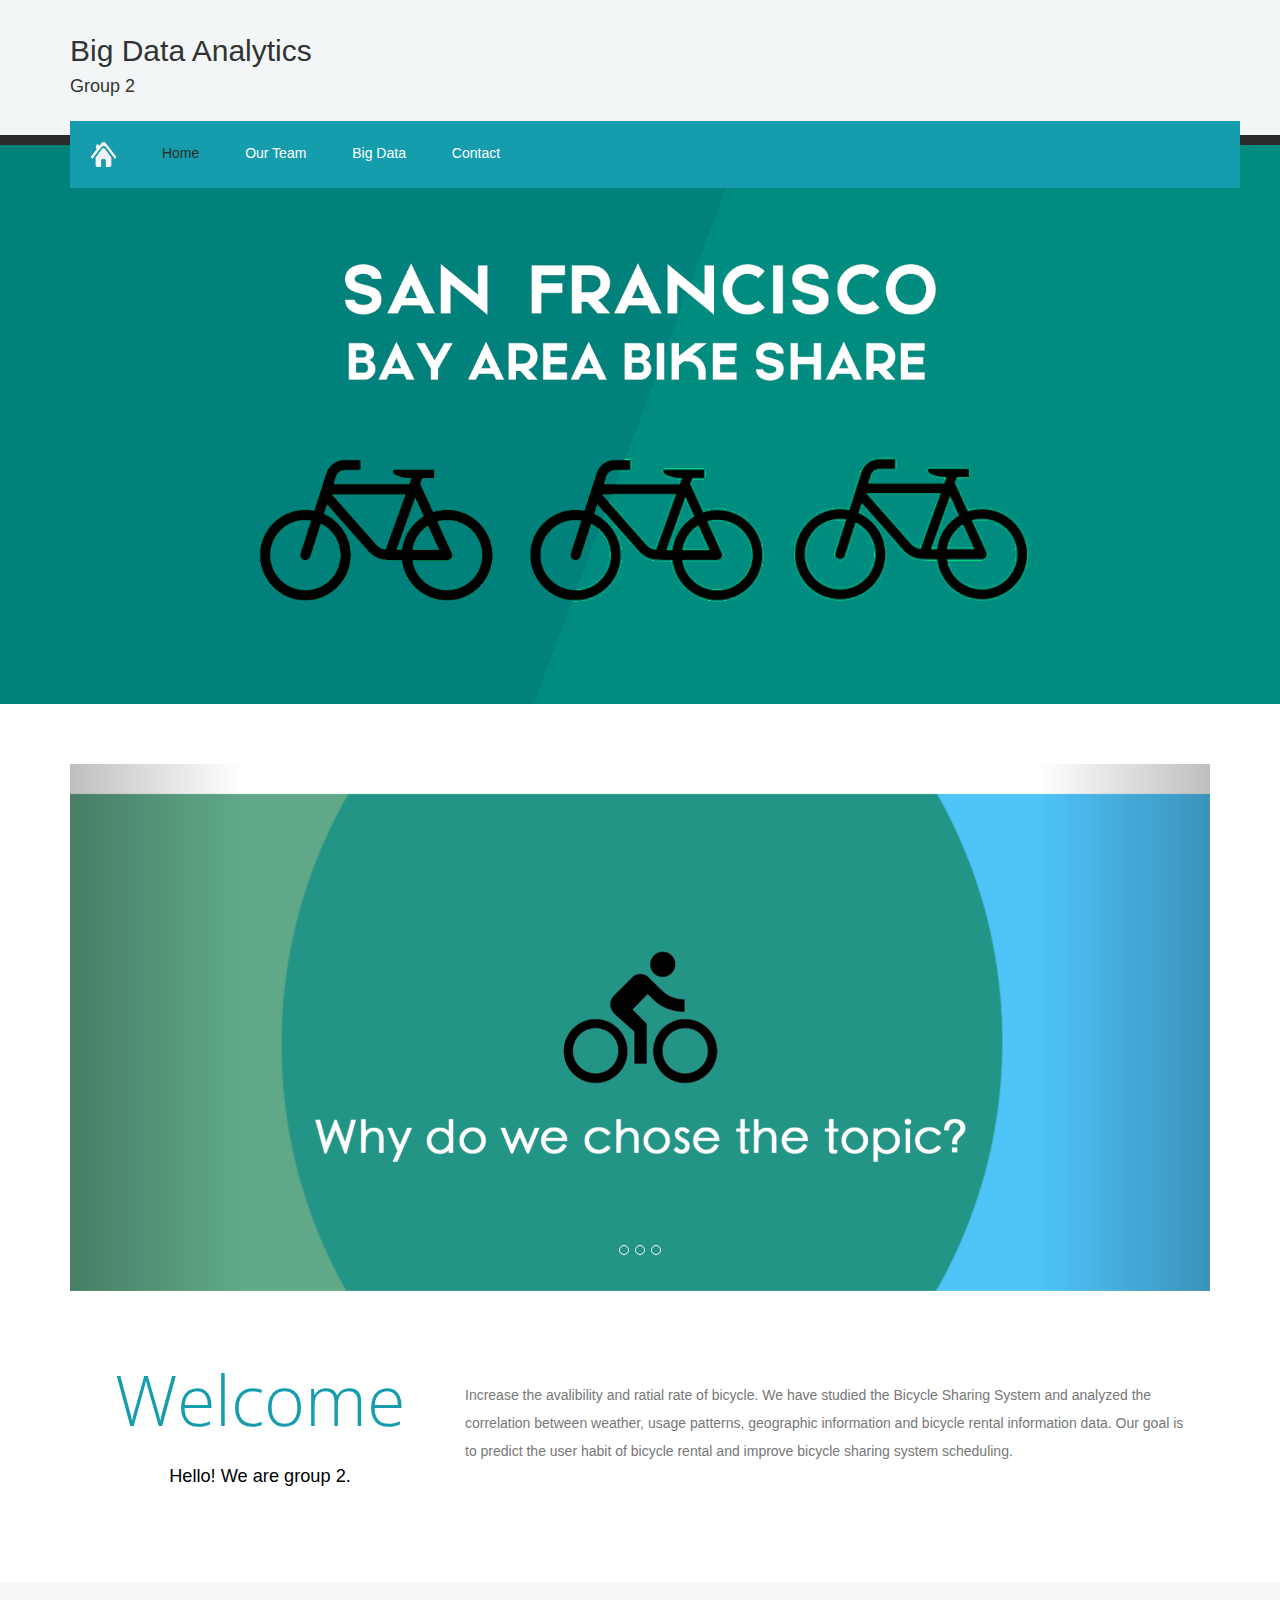
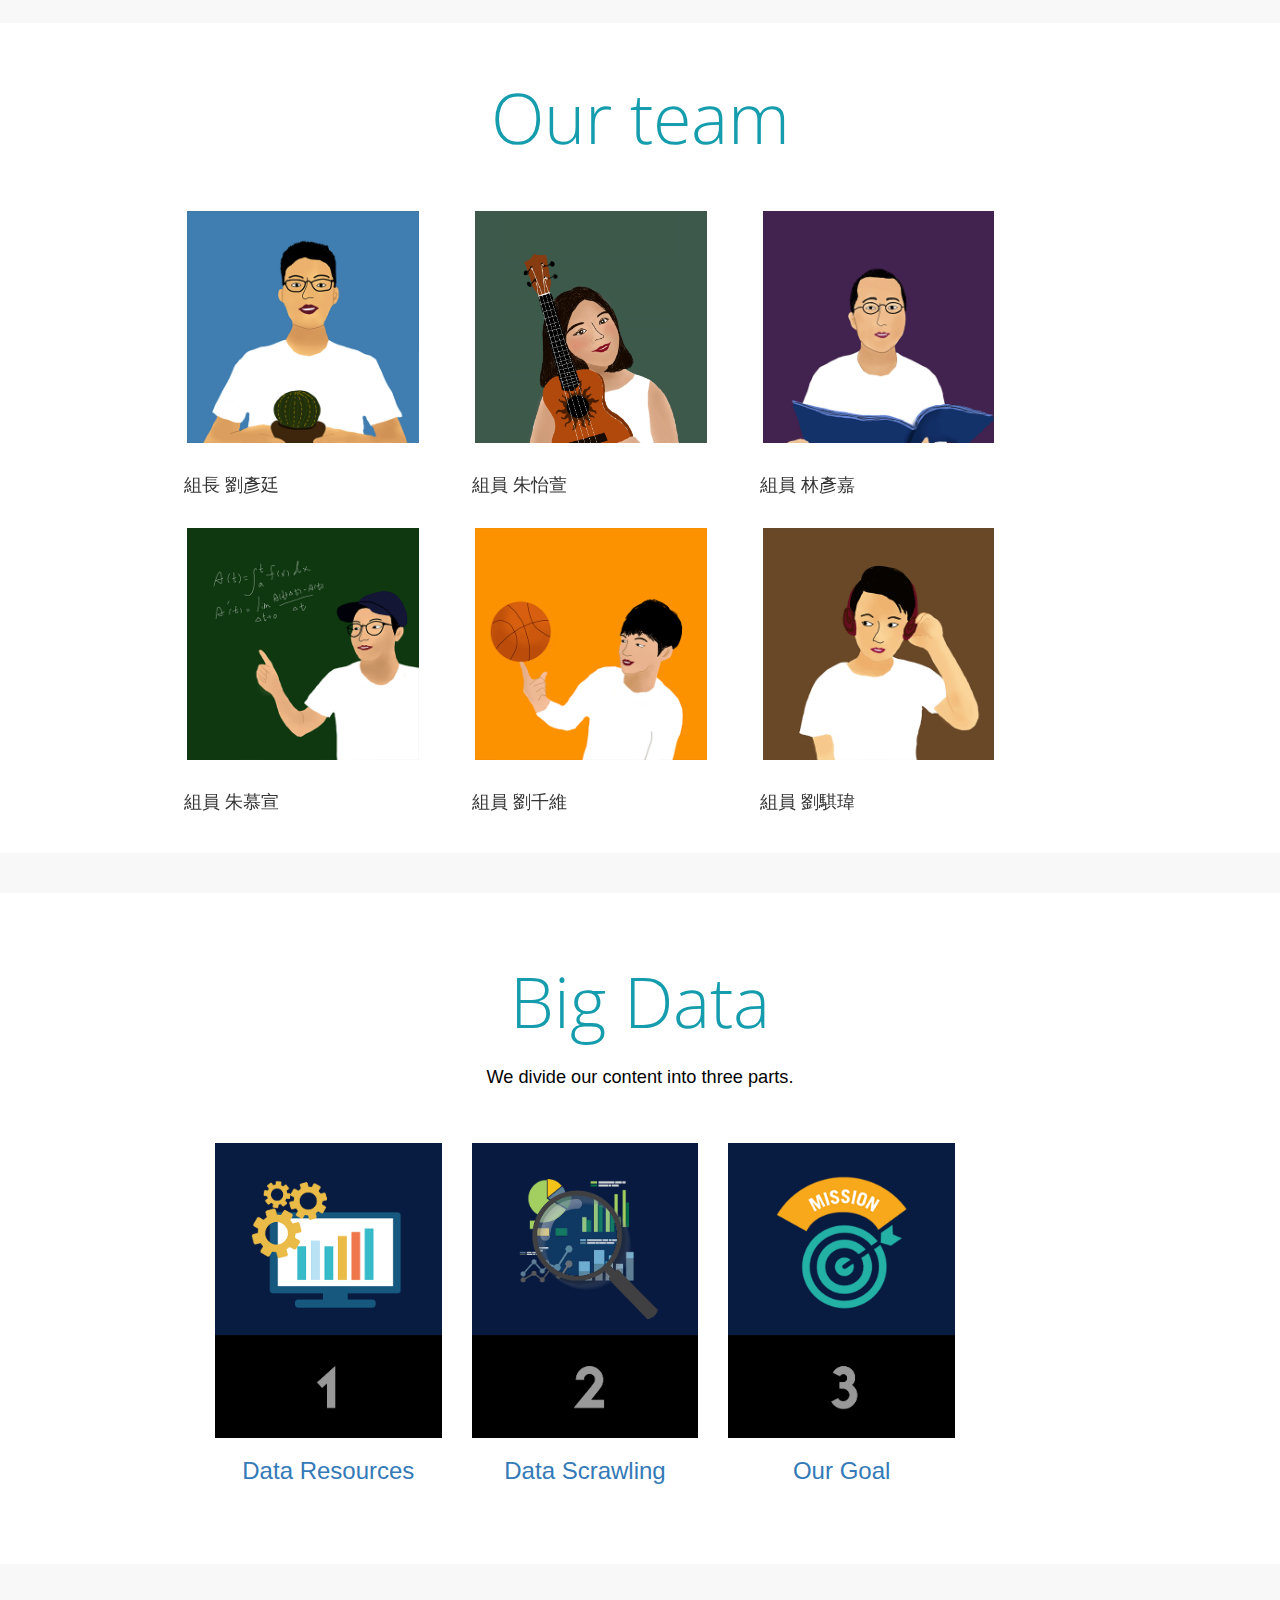
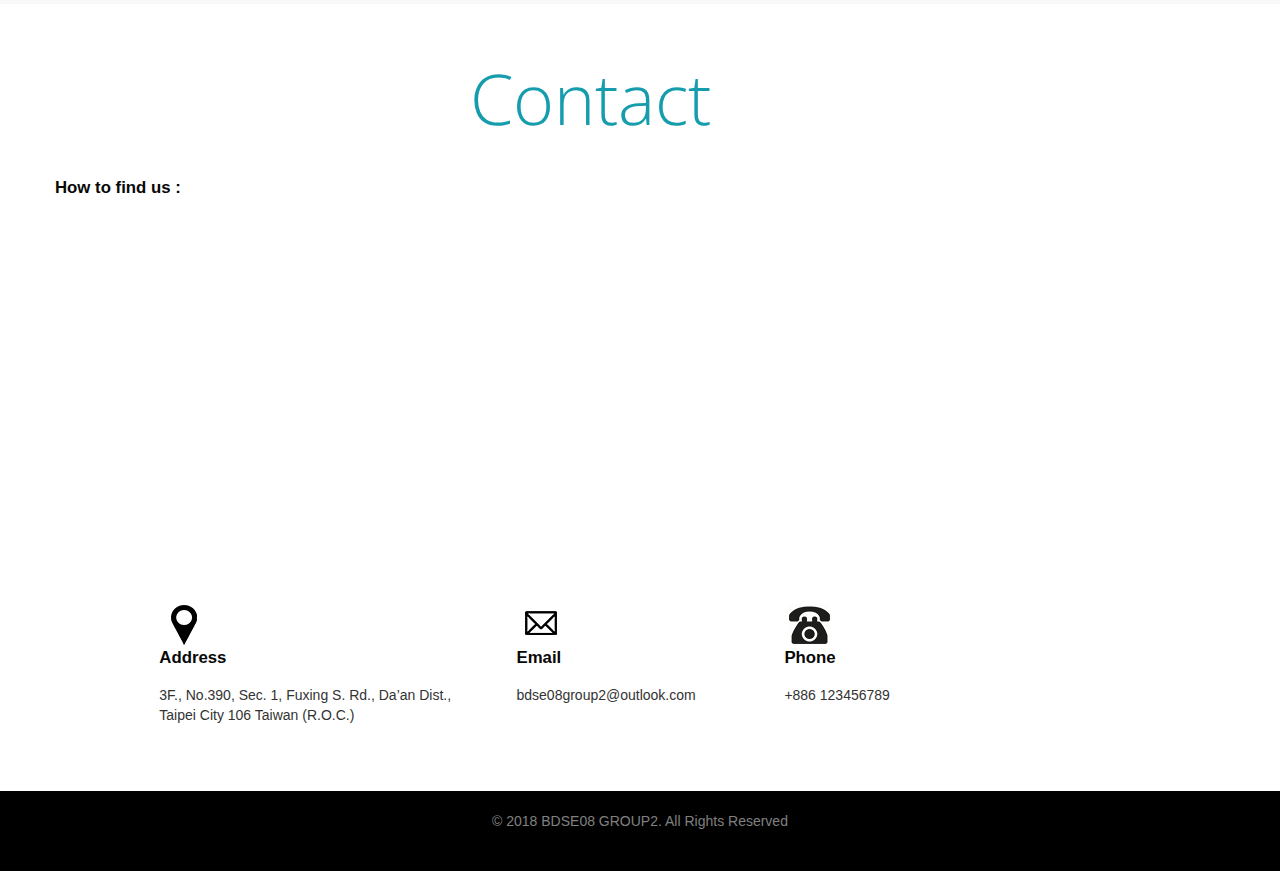
<file: index.html>
<!DOCTYPE html>
<html lang="en">
<head>
	<meta charset="UTF-8">
	<title>SF bike share</title>
	<meta name="viewport" content="width=device-width, initial-scale=1">
	<meta http-equiv="Content-Type" content="text/html; charset=utf-8" />
	<meta name="keywords" content="Biking Responsive web template, Bootstrap Web Templates, Flat Web Templates, Android Compatible web template, 
	Smartphone Compatible web template, free webdesigns for Nokia, Samsung, LG, SonyErricsson, Motorola web design" />
	<script type="application/x-javascript"> addEventListener("load", function() { setTimeout(hideURLbar, 0); }, false); function hideURLbar(){ window.scrollTo(0,1); } </script>
		<!-- bootstrap-css -->
	<link href="css/bootstrap.css" rel='stylesheet' type='text/css' />
	<!-- //bootstrap-css -->
	<!-- css -->
	<link href="css/style.css" rel='stylesheet' type='text/css' />
	<!-- //css -->
	<!-- fonts -->
	<link href='http://fonts.useso.com/css?family=Open+Sans:400,300,300italic,400italic,600,600italic,700,700italic,800,800italic' rel='stylesheet' type='text/css'>
	<link href='http://fonts.useso.com/css?family=Open+Sans+Condensed:300,300italic,700' rel='stylesheet' type='text/css'>
	<!-- //fonts -->
	<script src="js/jquery-1.11.1.min.js"> </script>	
	<script src="js/bootstrap.js"></script>
	<script type="text/javascript">
		jQuery(document).ready(function($) {
			$(".scroll").click(function(event){		
				event.preventDefault();
				$('html,body').animate({scrollTop:$(this.hash).offset().top},1000);
			});
		});
	</script>

	<!--flip card-->
	<link href="//netdna.bootstrapcdn.com/bootstrap/3.2.0/css/bootstrap.min.css" rel="stylesheet" id="bootstrap-css">
	<script src="//netdna.bootstrapcdn.com/bootstrap/3.2.0/js/bootstrap.min.js"></script>
	<script src="//code.jquery.com/jquery-1.11.1.min.js"></script>

	<!--smooth scroll-->
	<script>

	$(document).ready(function(){
	  // Add smooth scrolling to all links
	  $('a[href*="#"]').on('click', function(event) {

	    // Make sure this.hash has a value before overriding default behavior
	    if (this.hash !== "") {
	      // Prevent default anchor click behavior
	      event.preventDefault();

	      // Store hash
	      var hash = this.hash;

	      // Using jQuery's animate() method to add smooth page scroll
	      // The optional number (800) specifies the number of milliseconds it takes to scroll to the specified area
	      $('html, body').animate({
	        scrollTop: $(hash).offset().top
	      }, 800, function(){
	   
	        // Add hash (#) to URL when done scrolling (default click behavior)
	        window.location.hash = hash;
	      });
	    } // End if
	  });
	});
	</script>

	<!--top-->
	<script>
	// When the user scrolls down 20px from the top of the document, show the button
	window.onscroll = function() {scrollFunction()};

	function scrollFunction() {
	    if (document.body.scrollTop > 1500 || document.documentElement.scrollTop > 1500) {
	        document.getElementById("myBtn").style.display = "block";
	    } else {
	        document.getElementById("myBtn").style.display = "none";
	    }
	}

	// When the user clicks on the button, scroll to the top of the document
	function topFunction() {
	    document.body.scrollTop = 0;
	    document.documentElement.scrollTop = 0;
	}
	</script>

	<!--flip
	================================================== -->
	<script>
	$('.flip').click(function(){
    	$(this).find('.card').toggleClass('flipped');

    });
    </script>


    <!-- bikeicons
    ================================================== -->
    <link rel="shortcut icon" href="bike.ico" type="image/x-icon">
    <link rel="icon" href="bike.ico" type="image/x-icon">



</head>
<body>
	<button onclick="topFunction()" id="myBtn" title="Go to top">Top</button>

		<!-- header -->
	<div class="header">
		<!-- container -->
		<div class="container">
			<div class="header-bottom">
				<div class="logo">
					<h2>Big Data Analytics</h2>
					<h4 style="text-align: left"> Group 2 </h4>
				</div>
				<div class="clearfix"> </div>
			</div>
			<div class="top-nav">
				<nav class="navbar navbar-default">
					<div class="container">
						<button type="button" class="navbar-toggle collapsed" data-toggle="collapse" data-target="#bs-example-navbar-collapse-1">Menu						
						</button>
					</div>
					<!-- Collect the nav links, forms, and other content for toggling -->
					<div class="collapse navbar-collapse" id="bs-example-navbar-collapse-1">
						<ul class="nav navbar-nav">
							<li><a href="index.html"><img src="images/homeicon.png"></a></li>
							<li><a href="index.html" class="active">Home</a></li>
							<li><a href="#team">Our Team</a></li>
							<li><a href="#data">Big Data</a></li>
							<li><a href="#contact">Contact</a></li>
						</ul>	
						<div class="clearfix"> </div>
					</div>	
				</nav>	
			</div>
		</div>
		<!-- //container -->
	</div>
	<!-- //header -->
	<!-- Banner -->
	<section>
		<img class="bgimg" src="images/bgbanner.png">
	</section>

	<div class="bg-white">
	<br><br><br>
	</div>

	<div class="container"> 
	  <div id="myCarousel" data-interval=false class="carousel slide" data-ride="carousel">
	    <!-- Indicators -->
	    <ol class="carousel-indicators">
	      <li data-target="#myCarousel" data-slide-to="0"></li>
	      <li data-target="#myCarousel" data-slide-to="1"></li>
	      <li data-target="#myCarousel" data-slide-to="2"></li>
	    </ol>

	    <!-- Wrapper for slides -->

	    <div class="carousel-inner">
	      <div class="item active">
	        <img src="images/wbanner.png" style="width:100%;">
	      </div>

	      <div class="item">
	        <img src="images/odbanner.png" style="width:100%;">
	      </div>
	    
	      <div class="item">
	        <img src="images/nbanner.png" style="width:100%;">
	      </div>
	    </div>

	    <!-- Left and right controls -->
	    <a class="left carousel-control" href="#myCarousel" data-slide="prev">
	      <span class="sr-only">Previous</span>
	    </a>
	    <a class="right carousel-control" href="#myCarousel" data-slide="next">
	      <span class="sr-only">Next</span>
	    </a>
	  </div>
	</div>



	<!-- /Banner -->

	<!-- welcome -->
	<div class="welcome">
		<!-- container -->
		<div class="container">
			<div class="welcome-info">
				<div class="col-sm-4">
				<h2>Welcome</h2>
				<h5>Hello! We are group 2.</h5>
				</div>
				<div class="col-sm-8">
				<br>
				<h4>Increase the avalibility and ratial rate of bicycle. We have studied the Bicycle Sharing System and analyzed the correlation between weather, usage patterns, geographic information and bicycle rental information data. Our goal is to predict the user habit of bicycle rental and improve bicycle sharing system scheduling.</h4>
				</div>
			</div>
		</div>
		<!-- //container -->
	</div>
	<!-- //welcome -->

	<div class="bg-gray">
	<br><br>
	</div>

		<!-- about-team -->
	<div id="team" class="about-team">
		<!-- container-wrap -->
		<div class="container">
			<div class="contact-info">
				<h2>Our team</h2>
			</div>
			<div class="team-grids">
			<div class="row">
			<div class="container col-md-10 col-md-offset-1">

			<div class="col-md-4 team-grid">
			<div class="info-card">
				<div class="front">
					<img class="card-image" src="images/m1.png" alt="">
				</div>

				<div class="back">
					<img class="card-image" src="images/user.png" alt="">
				</div>
				<br>
					<h4>組長 劉彥廷</h4>
					<!--<p> Setting up the website.</p>-->
			</div>
			</div>

			<div class="col-md-4 team-grid">
			<div class="info-card">
				<div class="front">
					<img class="card-image" src="images/m2.png" alt="">
				</div>

				<div class="back">
					<img class="card-image" src="images/user.png" alt="">
				</div>
				<br>
					<h4>組員 朱怡萱</h4>
					<!--<p> Setting up the website.</p>-->
			</div>
			</div>

			<div class="col-md-4 team-grid">
			<div class="info-card">
				<div class="front">
					<img class="card-image" src="images/m3.png" alt="">
				</div>

				<div class="back">
					<img class="card-image" src="images/user.png" alt="">
				</div>
				<br>
					<h4>組員 林彥嘉</h4>
					<!--<p> Setting up the website.</p>-->
			</div>
			</div>

			<div class="col-md-4 team-grid">
			<div class="info-card">
				<div class="front">
					<img class="card-image" src="images/m4.png" alt="">
				</div>

				<div class="back">
					<img class="card-image" src="images/user.png" alt="">
				</div>
				<br>
					<h4>組員 朱慕宣</h4>
					<!--<p> Setting up the website.</p>-->
			</div>
			</div>

			<div class="col-md-4 team-grid">
			<div class="info-card">
				<div class="front">
					<img class="card-image" src="images/m5.png" alt="">
				</div>

				<div class="back">
					<img class="card-image" src="images/user.png" alt="">
				</div>
				<br>
					<h4>組員 劉千維</h4>
					<!--<p> Setting up the website.</p>-->
			</div>
			</div>

			<div class="col-md-4 team-grid">
			<div class="info-card">
				<div class="front">
					<img class="card-image" src="images/m6.png" alt="">
				</div>

				<div class="back">
					<img class="card-image" src="images/user.png" alt="">
				</div>
				<br>
					<h4>組員 劉騏瑋</h4>
					<!--<p> Setting up the website.</p>-->
			</div>
			</div>
				<div class="clearfix"> </div>
				<br>
			</div>
			</div>
			</div>
		</div>
		<!-- //container -->
	</div>
	<!-- //about-team -->


	<div class="bg-gray">
	<br><br>
	</div>

	<!-- gallery -->
	<div id="data" class="gallery-info">
		<div class="gallery-top">
			<!-- container -->
			<div class="container">
					<h2>Big Data</h2>
				</div>
				<div class="welcome-info" style="text-align: center;">
				<h5>We divide our content into three parts.</h5>
				</div>
				<div class="gallery-grids-top">
					<div class="gallery-grids">
						<div class="row">
						<div class="container col-md-8 col-md-offset-2">
						<div class="col-xs-4 gallery-grid">
							<a href="data1.html"><img class="example-image" src="images/d1.png" alt=""/>
							<h3 style="text-align: center;"><a href="data1.html">Data Resources</a></h3>
							</a>
						</div>
						<div class="col-xs-4 gallery-grid">
							<a href="data2.html"><img class="example-image" src="images/d2.png" alt=""/>
							<h3 style="text-align: center;"><a href="data2.html">Data Scrawling</a></h3>
							</a>
						</div>
						<div class="col-xs-4 gallery-grid">
							<a href="goal.html"><img class="example-image" src="images/d3.png" alt=""/>
							<h3 style="text-align: center;"><a href="goal.html">Our Goal</a></h3>
							</a>
						</div>
						<div class="clearfix"> </div>
						</div>
						</div>
					</div>
					<script src="js/lightbox-plus-jquery.min.js"></script>
				</div>
			</div>
			<!-- //container -->
	</div>
	<!-- //gallery -->

	<div class="bg-gray">
	<br><br>
	</div>


	<!-- contact -->
	<div id="contact" class="contact">
		<div class="container">
			<div class="row">
			<div class="contact-info">
				<div class="col-12">
				<h2>Contact</h2>
				</div>
			</div>
			<div class="contact-map">
				<h4>How to find us :</h4>
				<iframe src="https://www.google.com/maps/embed?pb=!1m18!1m12!1m3!1d57866.200275798314!2d121.53917018448453!3d24.978444533384394!2m3!1f0!2f0!3f0!3m2!1i1024!2i768!4f13.1!3m3!1m2!1s0x3442abd379a5ec97%3A0xedc006d25a9e35df!2z6LOH562W5pyDIOaVuOS9jeaVmeiCsueglOeptuaJgCDmlbjkvY3kurrmiY3ln7nogrLkuK3lv4M!5e0!3m2!1szh-TW!2stw!4v1537292088878" width="600" height="450" frameborder="0" style="border:0" allowfullscreen></iframe>
			</div>

				<br><br>

				<div class="col-md-1"></div>
				<div class="col-md-4">				
				<img src="images/mapicon.png"><h4>Address</h4>
					<p>3F., No.390, Sec. 1, Fuxing S. Rd., Da’an Dist.,<br>
						Taipei City 106 Taiwan (R.O.C.)<br></p>
				</div>
				<div class="col-md-3">
				<div><img src="images/mailicon.png"><h4>Email</h4></div>
					<p>bdse08group2@outlook.com</a></p>
				</div>
				<div class="col-md-2">
				<div><img src="images/phoneicon.png"><h4>Phone</h4></div>
					<p>+886 123456789</p>
				</div>
				<div class="col-md-2"></div>
				<div class="clearfix"> </div>
			</div>
		</div>
	</div>
	<!-- //contact -->


	<div class="footer">
	<p class="footer">© 2018 BDSE08 GROUP2. All Rights Reserved</p>
	</div>


	
</body>
</html>
</file>
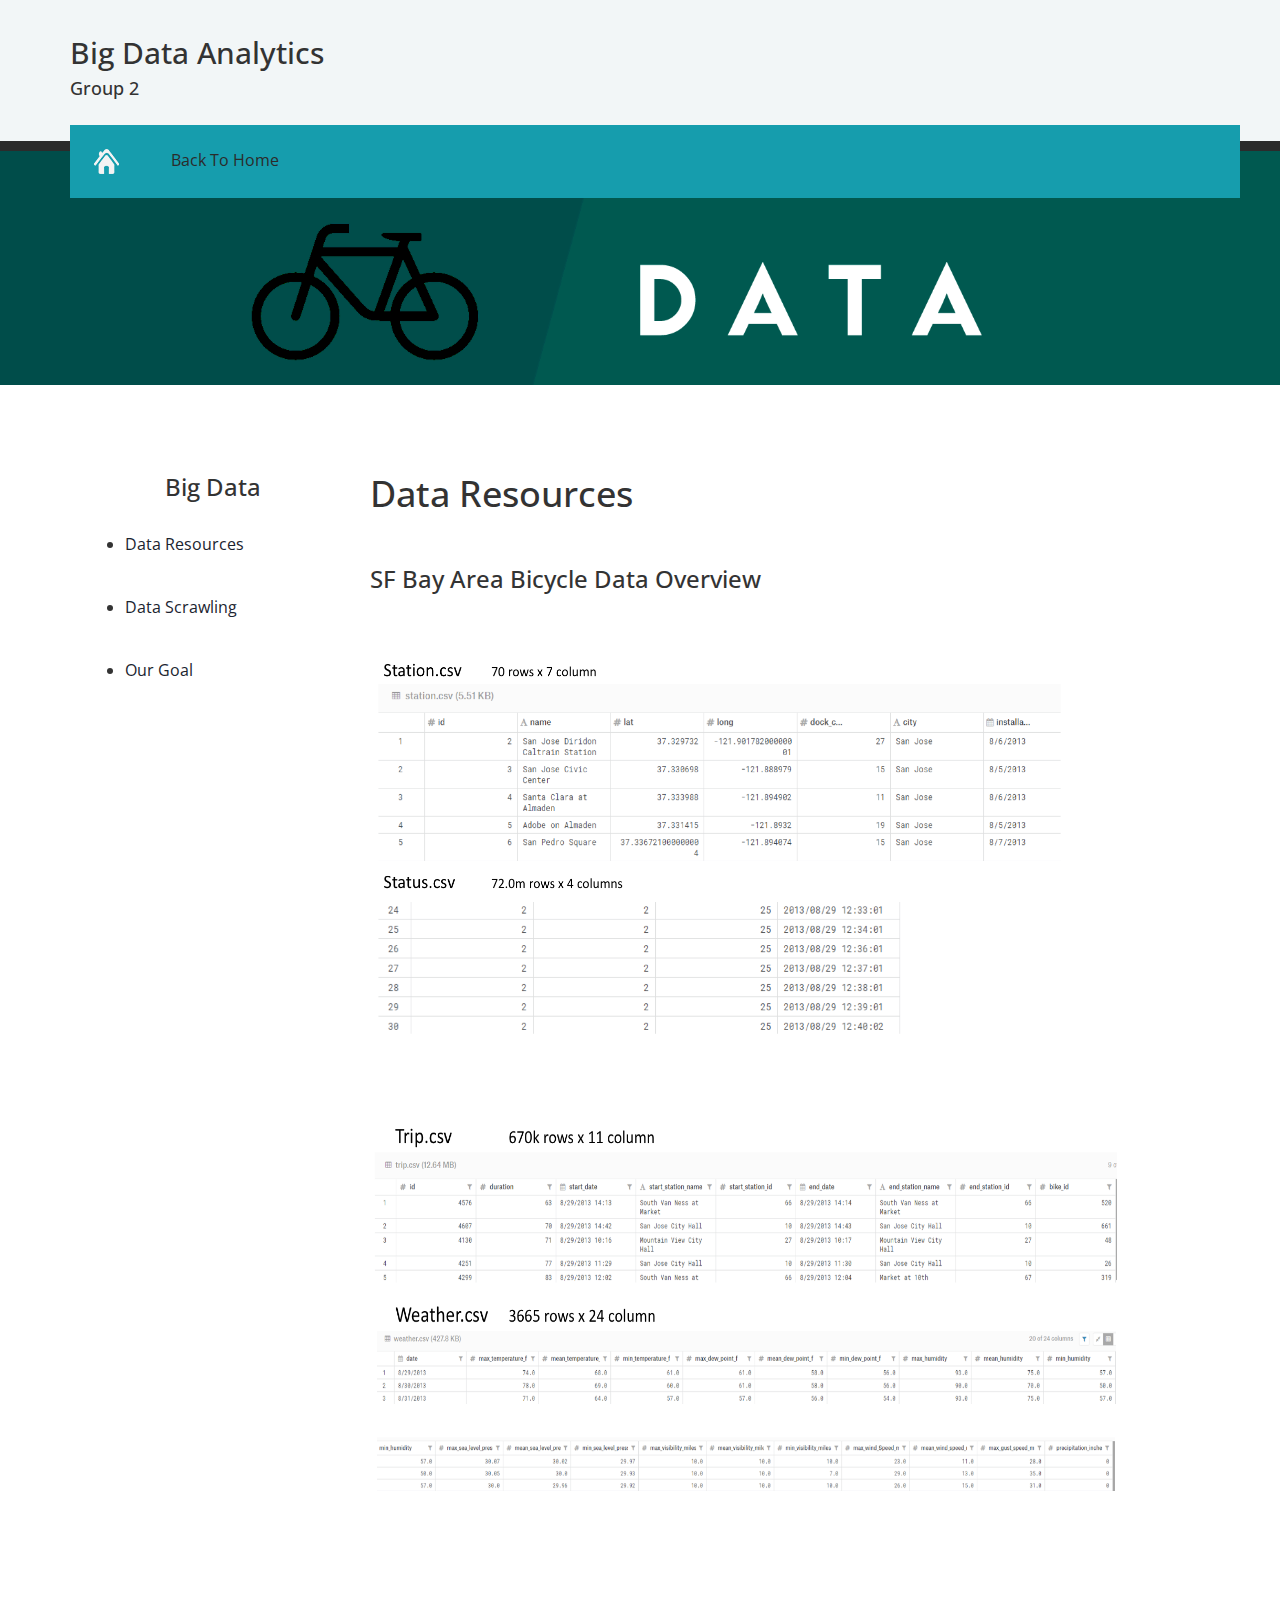
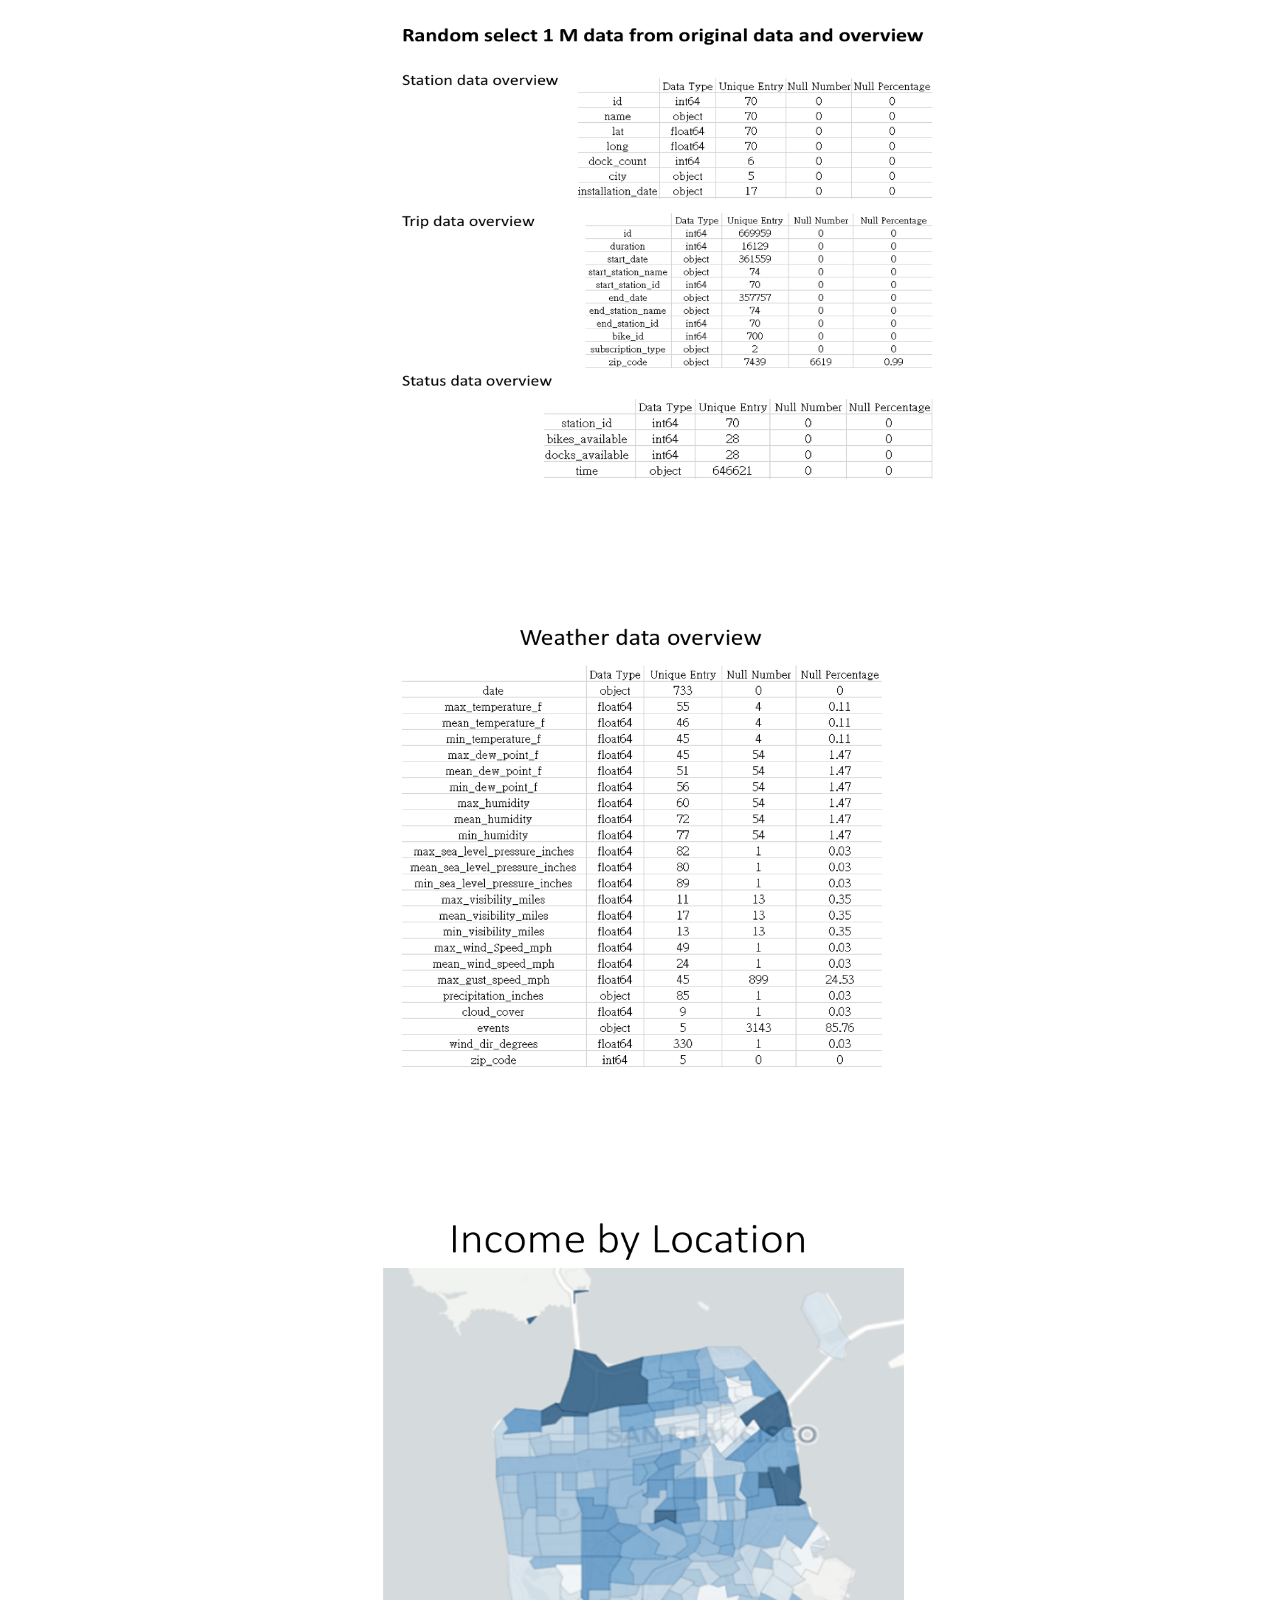
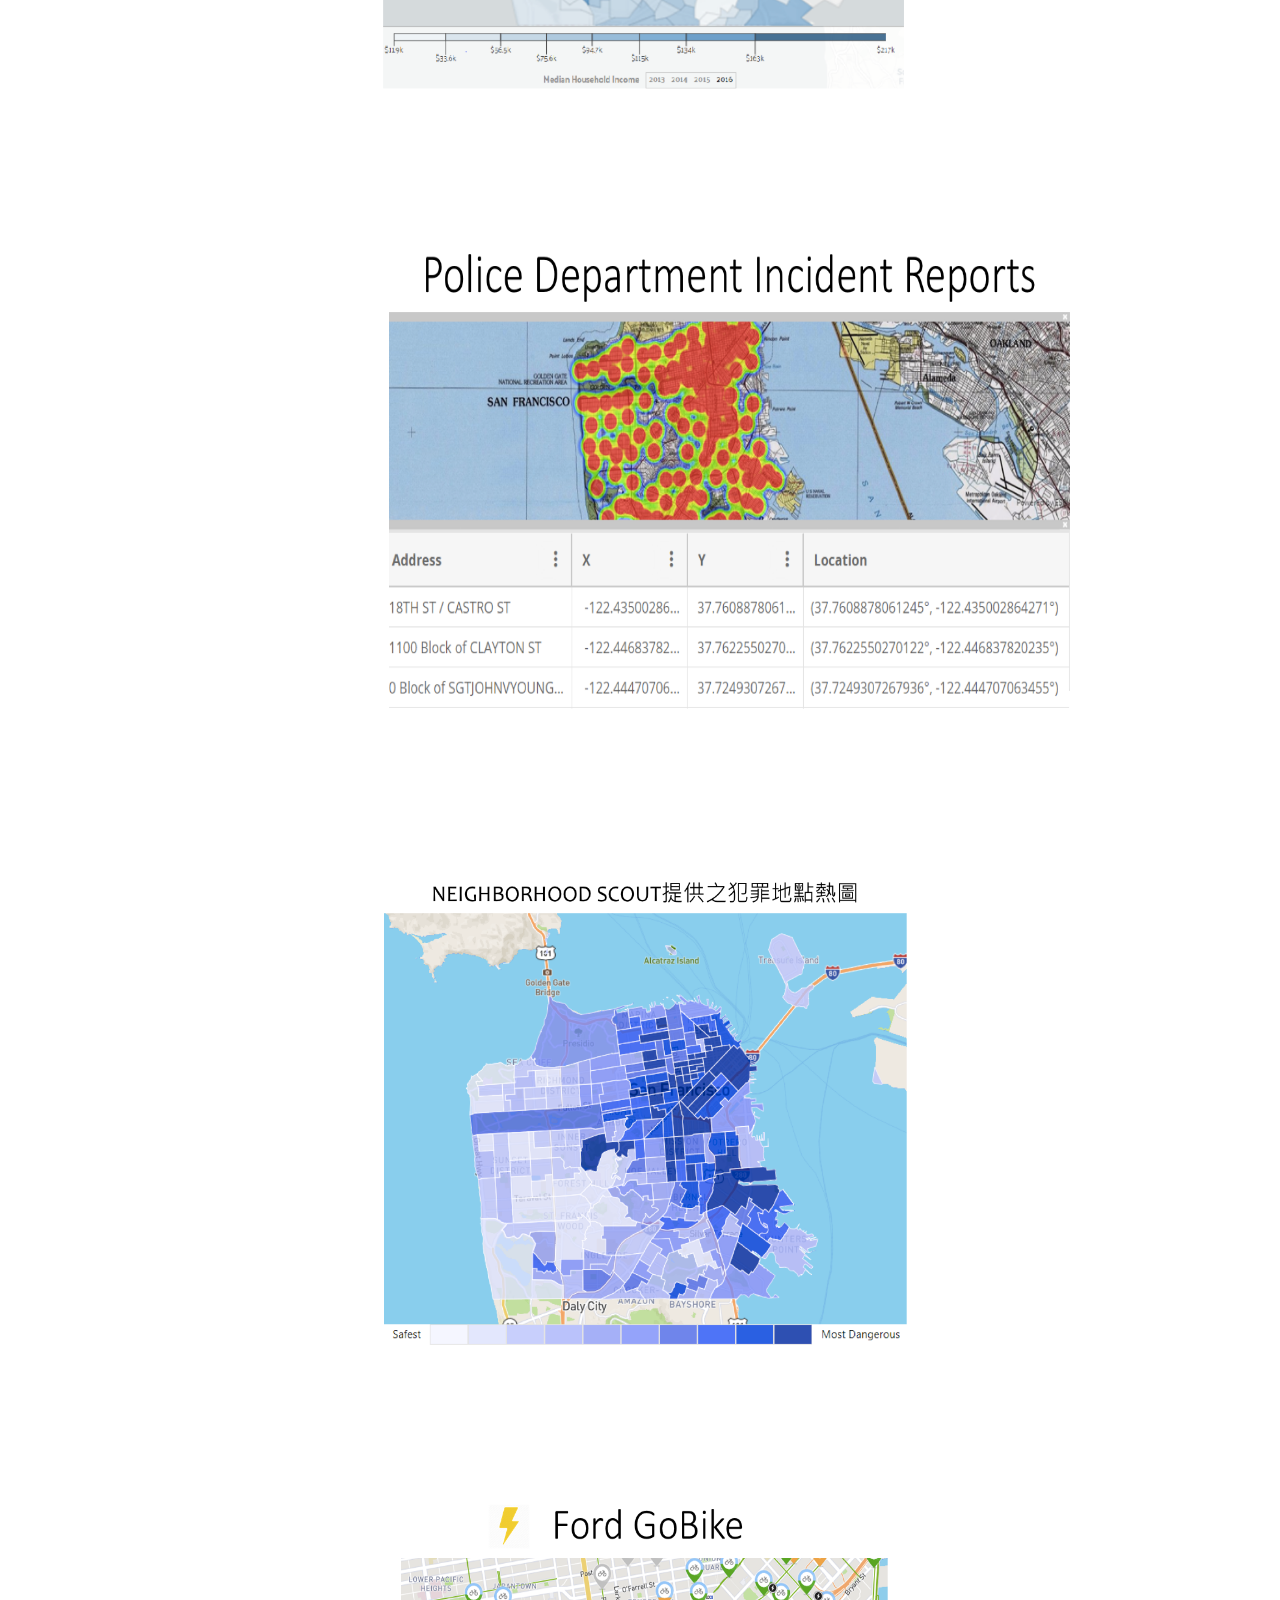
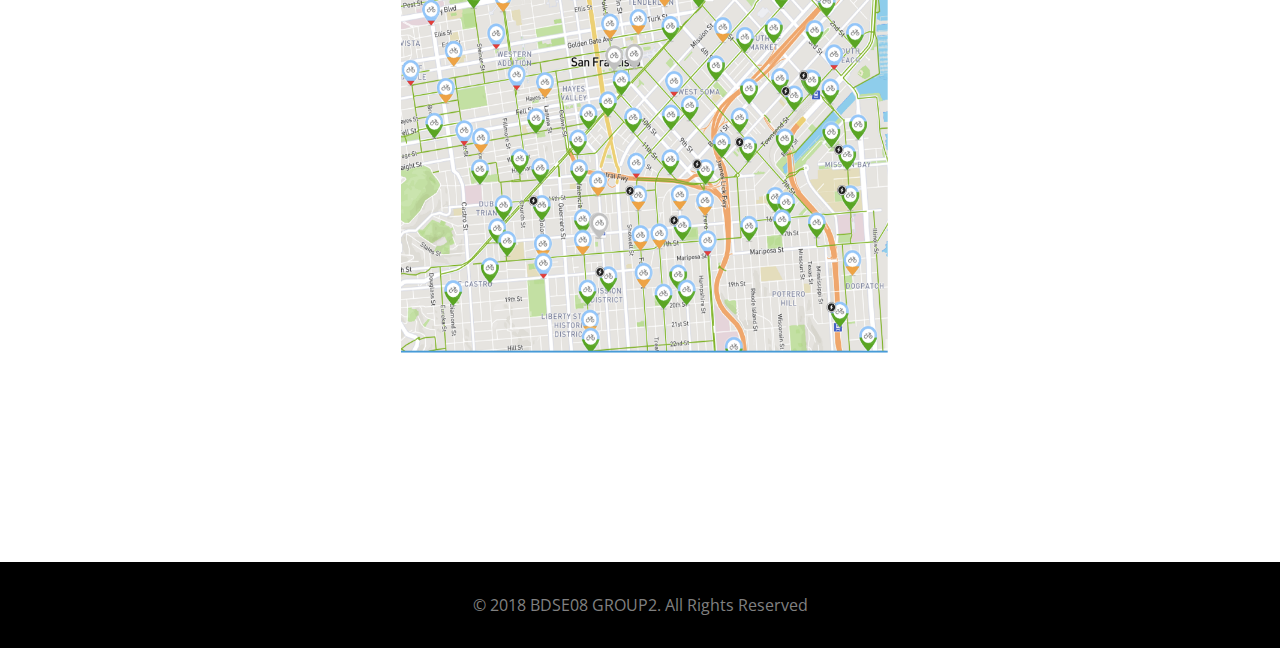
<file: data1.html>
<!DOCTYPE html>
<html lang="en">
<head>
	<meta charset="UTF-8">
	<title>Data Resources</title>
	<meta name="viewport" content="width=device-width, initial-scale=1">
	<meta http-equiv="Content-Type" content="text/html; charset=utf-8" />
	<meta name="keywords" content="Biking Responsive web template, Bootstrap Web Templates, Flat Web Templates, Android Compatible web template, 
	Smartphone Compatible web template, free webdesigns for Nokia, Samsung, LG, SonyErricsson, Motorola web design" />
	<script type="application/x-javascript"> addEventListener("load", function() { setTimeout(hideURLbar, 0); }, false); function hideURLbar(){ window.scrollTo(0,1); } </script>
		<!-- bootstrap-css -->
	<link href="css/bootstrap.css" rel='stylesheet' type='text/css' />
	<!-- //bootstrap-css -->
	<!-- css -->
	<link href="css/style.css" rel='stylesheet' type='text/css' />
	<!-- //css -->
	<!-- fonts -->
	<link href='http://fonts.useso.com/css?family=Open+Sans:400,300,300italic,400italic,600,600italic,700,700italic,800,800italic' rel='stylesheet' type='text/css'>
	<link href='http://fonts.useso.com/css?family=Open+Sans+Condensed:300,300italic,700' rel='stylesheet' type='text/css'>
	<!-- //fonts -->
	<script src="js/jquery-1.11.1.min.js"> </script>	
	<script src="js/bootstrap.js"></script>
	<script type="text/javascript">
		jQuery(document).ready(function($) {
			$(".scroll").click(function(event){		
				event.preventDefault();
				$('html,body').animate({scrollTop:$(this.hash).offset().top},1000);
			});
		});
	</script>


	<!--top-->
	<script>
	// When the user scrolls down 20px from the top of the document, show the button
	window.onscroll = function() {scrollFunction()};

	function scrollFunction() {
	    if (document.body.scrollTop > 1500 || document.documentElement.scrollTop > 1500) {
	        document.getElementById("myBtn").style.display = "block";
	    } else {
	        document.getElementById("myBtn").style.display = "none";
	    }
	}

	// When the user clicks on the button, scroll to the top of the document
	function topFunction() {
	    document.body.scrollTop = 0;
	    document.documentElement.scrollTop = 0;
	}
	</script>


    <!-- bikeicons
    ================================================== -->
    <link rel="shortcut icon" href="bike.ico" type="image/x-icon">
    <link rel="icon" href="bike.ico" type="image/x-icon">



</head>
<body>
	<button onclick="topFunction()" id="myBtn" title="Go to top">Top</button>

		<!-- header -->
	<div class="header">
		<!-- container -->
		<div class="container">
			<div class="header-bottom">
				<div class="logo">
					<h2>Big Data Analytics</h2>
					<h4 style="text-align: left"> Group 2 </h4>
				</div>
				<div class="clearfix"> </div>
			</div>
			<div class="top-nav">
				<nav class="navbar navbar-default">
					<div class="container">
					</div>
					<!-- Collect the nav links, forms, and other content for toggling -->
					<div class="collapse navbar-collapse" id="bs-example-navbar-collapse-1">
						<ul class="nav navbar-nav">
							<li><a href="index.html"><img src="images/homeicon.png"></a></li>
							<li><a href="index.html" class="active">Back To Home</a></li>
						</ul>	
						<div class="clearfix"> </div>
					</div>	
				</nav>	
			</div>
		</div>
		<!-- //container -->
	</div>
	<!-- //header -->


	<!-- Banner -->
	<section>
		<img class="bgimg" src="images/bgbanner2.png">
	</section>
	<!-- /Banner -->

	<div class="clearfix"> </div>
	<br>
	<br>
	<br>

	<!-- blog -->
	<section>
	<div class="blog">
			<!-- container -->
			<div class="container">
				<div class="col-sm-3">
						<h3 style="text-align: center">Big Data</h3>
						<br>
						<ul>
							<li><a href="data1.html">Data Resources</a></li>
							<hr>
							<li><a href="data2.html">Data Scrawling</a></li>
							<hr>
							<li><a href="goal.html">Our Goal</a></li>
						</ul>
				</div>
				<div class="col-sm-9">
					<div><h1>Data Resources</h1></div>

					<br>
					
					<h3>SF Bay Area Bicycle Data Overview</h3>
					<br>

					<br>

					
					<!--這是一張-->
					<div id="myNav1" class="overlay">
					  <a href="javascript:void(0)" class="closebtn" onclick="closeNav1()">&times;</a>
					  <div class="overlay-content">
					    <img src="images/data1.png" width="700" height="400" alt=""/>
					  </div>
					</div>

					<script>
					function openNav1() {
					  document.getElementById("myNav1").style.display = "block";
					}

					function closeNav1() {
					  document.getElementById("myNav1").style.display = "none";
					}
					</script>

					<span style="cursor:pointer" onclick="openNav1()"><img src="images/data1.png" width="700" height="400" alt=""/></span>
					<br><br><br><br>


					<!--這是一張-->
					<div id="myNav2" class="overlay">
					  <a href="javascript:void(0)" class="closebtn" onclick="closeNav2()">&times;</a>
					  <div class="overlay-content">
					    <img src="images/data2.png" width="750" height="400" alt=""/>
					  </div>
					</div>

					<script>
					function openNav2() {
					  document.getElementById("myNav2").style.display = "block";
					}

					function closeNav2() {
					  document.getElementById("myNav2").style.display = "none";
					}
					</script>

					<span style="cursor:pointer" onclick="openNav2()"><img src="images/data2.png" width="750" height="400" alt=""/></span>
					<br><br><br><br>

					
					<!--這是一張-->
					<!--
					<div id="myNav3" class="overlay">
					  <a href="javascript:void(0)" class="closebtn" onclick="closeNav3()">&times;</a>
					  <div class="overlay-content">
					    <img src="images/data3.png" width="600" height="500" alt=""/>
					  </div>
					</div>

					<script>
					function openNav3() {
					  document.getElementById("myNav3").style.display = "block";
					}

					function closeNav3() {
					  document.getElementById("myNav3").style.display = "none";
					}
					</script>

					<span style="cursor:pointer" onclick="openNav3()"><img src="images/data3.png" width="600" height="600" alt=""/></span>
					<br><br>-->


					<!--這是一張-->
					<!--
					<div id="myNav4" class="overlay">
					  <a href="javascript:void(0)" class="closebtn" onclick="closeNav4()">&times;</a>
					  <div class="overlay-content">
					    <img src="images/data4.png" width="550" height="500" alt=""/>
					  </div>
					</div>

					<script>
					function openNav4() {
					  document.getElementById("myNav4").style.display = "block";
					}

					function closeNav4() {
					  document.getElementById("myNav4").style.display = "none";
					}
					</script>

					<span style="cursor:pointer" onclick="openNav4()"><img src="images/data4.png" width="550" height="500" alt=""/></span>
					<br><br>-->

					<br>
					<div class="post">
						<img src="images/data3.png" width="600" height="500" alt=""/>
					</div>
					<br><br><br><br>


					<div class="post">
						<img src="images/data4.png" width="550" height="500" alt=""/>
					</div>
					<br><br><br><br>


					<div class="post">
						<img src="images/data5.png" width="550" height="500" alt=""/>
					</div>
					<br><br><br><br><br><br>


					<div class="post">
						<img src="images/data6.png" width="720" height="500" alt=""/>
					</div>
					<br><br><br><br><br><br>


					<div class="post">
						<img src="images/data7.png" width="550" height="500" alt=""/>
					</div>
					<br><br><br><br><br>


					<div class="post">
						<img src="images/data8.png" width="550" height="500" alt=""/>
					</div>
					<br><br><br><br>


					<br>


					<div class="clearfix"> </div>
				</div>
			</div>
			<!-- //container -->
	</div>
	</section>
	<!-- //blog -->
	


	<div class="clearfix"> </div>
	<br>
	<br>
	<br>	


	<div class="footer">
	<p class="footer">© 2018 BDSE08 GROUP2. All Rights Reserved</p>
	</div>


	
</body>
</html>
</file>
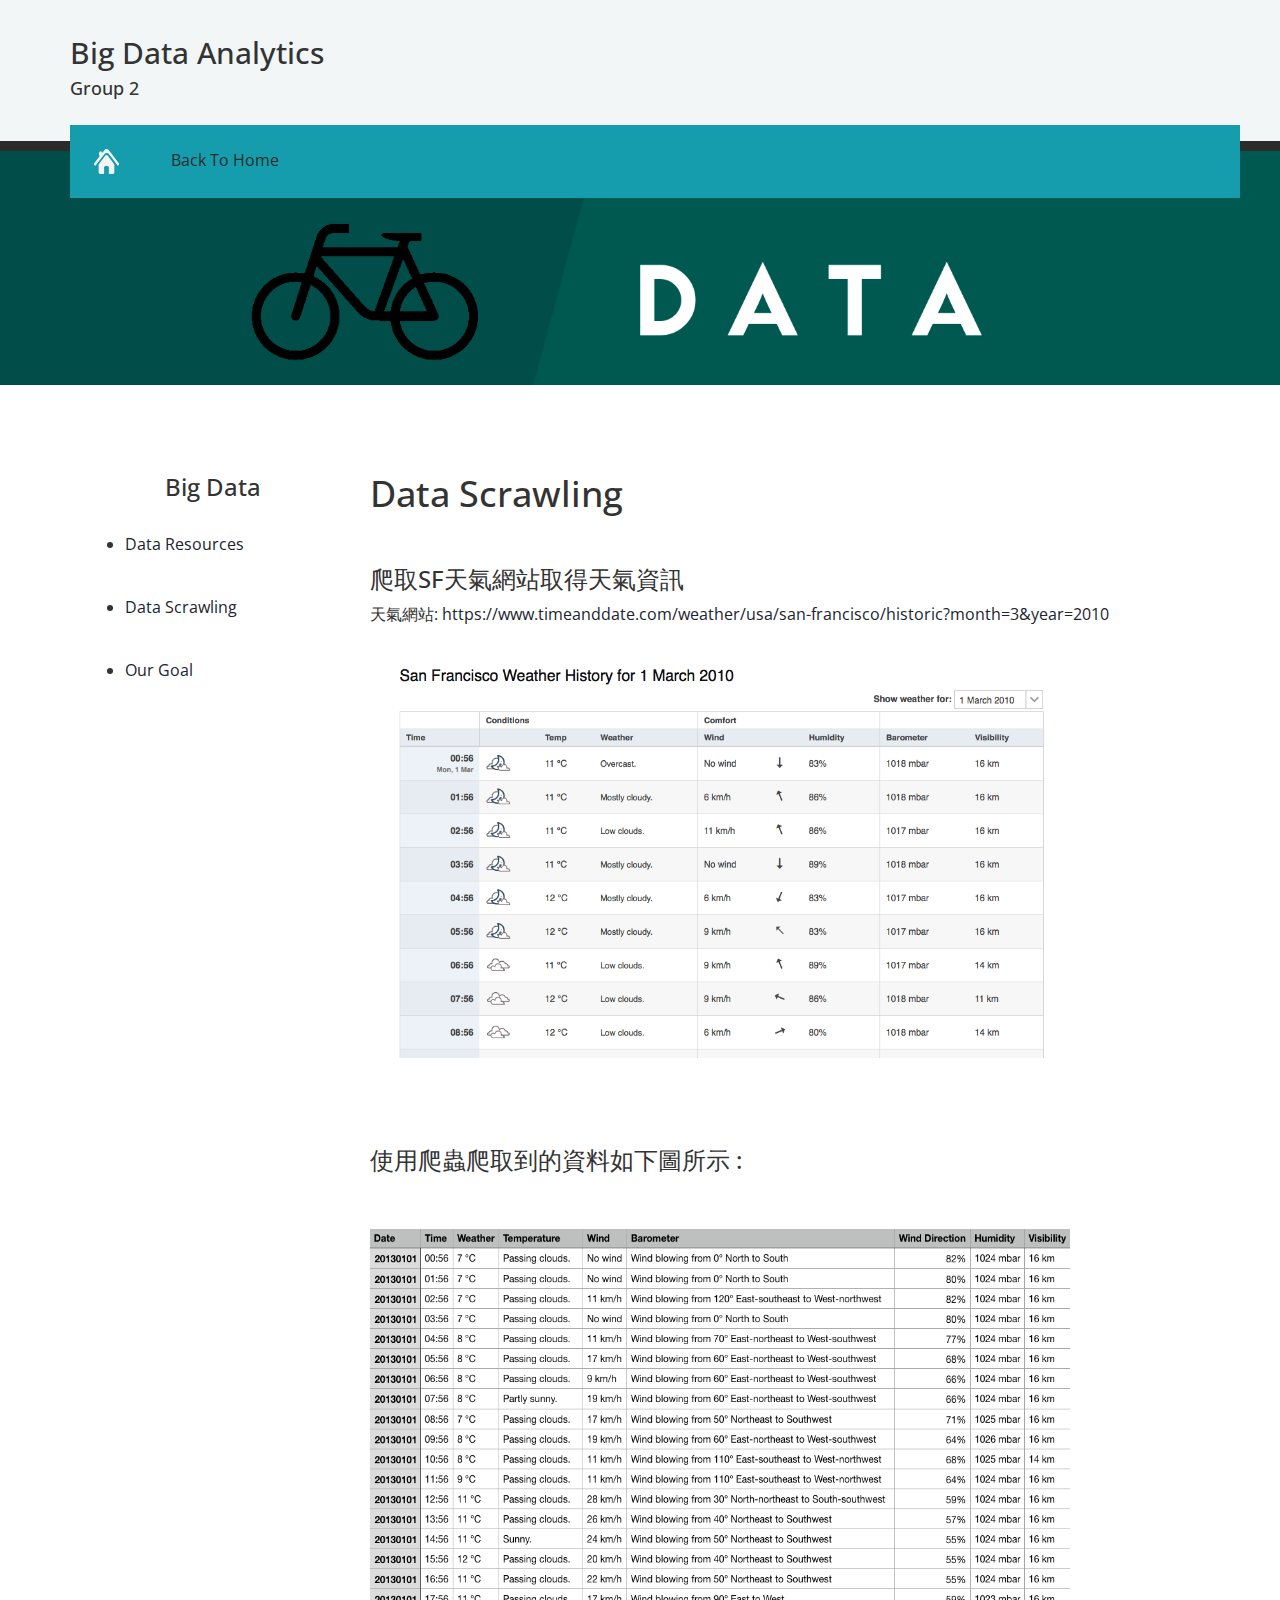
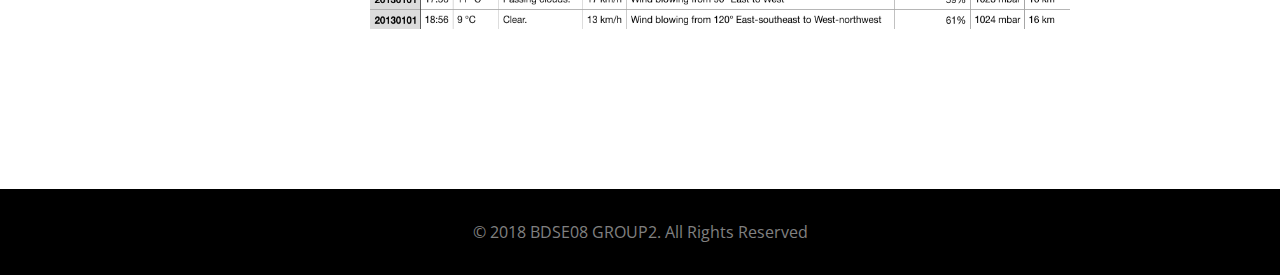
<file: data2.html>
<!DOCTYPE html>
<html lang="en">
<head>
	<meta charset="UTF-8">
	<title>Data Scrawling</title>
	<meta name="viewport" content="width=device-width, initial-scale=1">
	<meta http-equiv="Content-Type" content="text/html; charset=utf-8" />
	<meta name="keywords" content="Biking Responsive web template, Bootstrap Web Templates, Flat Web Templates, Android Compatible web template, 
	Smartphone Compatible web template, free webdesigns for Nokia, Samsung, LG, SonyErricsson, Motorola web design" />
	<script type="application/x-javascript"> addEventListener("load", function() { setTimeout(hideURLbar, 0); }, false); function hideURLbar(){ window.scrollTo(0,1); } </script>
		<!-- bootstrap-css -->
	<link href="css/bootstrap.css" rel='stylesheet' type='text/css' />

	<link href="http://hovertree.com/texiao/hovertreeshow/hovertreeshow.css" rel="stylesheet" />
    <script src="http://down.hovertree.com/jquery/jquery-1.12.1.min.js"></script>
    <script src="http://hovertree.com/texiao/hovertreeshow/hovertreeshow.js"></script>
	

	<!-- //bootstrap-css -->
	<!-- css -->
	<link href="css/style.css" rel='stylesheet' type='text/css' />
	<!-- //css -->
	<!-- fonts -->
	<link href='http://fonts.useso.com/css?family=Open+Sans:400,300,300italic,400italic,600,600italic,700,700italic,800,800italic' rel='stylesheet' type='text/css'>
	<link href='http://fonts.useso.com/css?family=Open+Sans+Condensed:300,300italic,700' rel='stylesheet' type='text/css'>
	<!-- //fonts -->
	<script src="js/jquery-1.11.1.min.js"> </script>	
	<script src="js/bootstrap.js"></script>
	<script type="text/javascript">
		jQuery(document).ready(function($) {
			$(".scroll").click(function(event){		
				event.preventDefault();
				$('html,body').animate({scrollTop:$(this.hash).offset().top},1000);
			});
		});
	</script>


	<!--top-->
	<script>
	// When the user scrolls down 20px from the top of the document, show the button
	window.onscroll = function() {scrollFunction()};

	function scrollFunction() {
	    if (document.body.scrollTop > 1500 || document.documentElement.scrollTop > 1500) {
	        document.getElementById("myBtn").style.display = "block";
	    } else {
	        document.getElementById("myBtn").style.display = "none";
	    }
	}

	// When the user clicks on the button, scroll to the top of the document
	function topFunction() {
	    document.body.scrollTop = 0;
	    document.documentElement.scrollTop = 0;
	}
	</script>




    <!-- bikeicons
    ================================================== -->
    <link rel="shortcut icon" href="bike.ico" type="image/x-icon">
    <link rel="icon" href="bike.ico" type="image/x-icon">



</head>
<body>
	<button onclick="topFunction()" id="myBtn" title="Go to top">Top</button>

		<!-- header -->
	<div class="header">
		<!-- container -->
		<div class="container">
			<div class="header-bottom">
				<div class="logo">
					<h2>Big Data Analytics</h2>
					<h4 style="text-align: left"> Group 2 </h4>
				</div>
				<div class="clearfix"> </div>
			</div>
			<div class="top-nav">
				<nav class="navbar navbar-default">
					<div class="container">
					</div>
					<!-- Collect the nav links, forms, and other content for toggling -->
					<div class="collapse navbar-collapse" id="bs-example-navbar-collapse-1">
						<ul class="nav navbar-nav">
							<li><a href="index.html"><img src="images/homeicon.png"></a></li>
							<li><a href="index.html" class="active">Back To Home</a></li>
						</ul>	
						<div class="clearfix"> </div>
					</div>	
				</nav>	
			</div>
		</div>
		<!-- //container -->
	</div>
	<!-- //header -->


	<!-- Banner -->
	<section>
		<img class="bgimg" src="images/bgbanner2.png">
	</section>
	<!-- /Banner -->

	<div class="clearfix"> </div>
	<br>
	<br>
	<br>

	<!-- blog -->
	<section>
	<div class="blog">
			<!-- container -->
			<div class="container">
				<div class="col-sm-3">
						<h3 style="text-align: center">Big Data</h3>
						<br>
						<ul>
							<li><a href="data1.html">Data Resources</a></li>
							<hr>
							<li><a href="data2.html">Data Scrawling</a></li>
							<hr>
							<li><a href="goal.html">Our Goal</a></li>
						</ul>
				</div>
				<div class="col-sm-9">
					<div><h1>Data Scrawling</h1></div>
					<br>
					
					<div>
					<h3>爬取SF天氣網站取得天氣資訊</h3>
					<p>天氣網站<a href="https://www.timeanddate.com/weather/usa/san-francisco/historic?month=3&year=2010">: https://www.timeanddate.com/weather/usa/san-francisco/historic?month=3&year=2010</a></p>
					</h3>
					</div>



					<br>

					<!--這是一張-->
					<div id="myNav1" class="overlay">
					  <a href="javascript:void(0)" class="closebtn" onclick="closeNav1()">&times;</a>
					  <div class="overlay-content">
					    <img src="images/sfweather.png" width="700" height="400" alt=""/>
					  </div>
					</div>

					<script>
					function openNav1() {
					  document.getElementById("myNav1").style.display = "block";
					}

					function closeNav1() {
					  document.getElementById("myNav1").style.display = "none";
					}
					</script>

					<span style="cursor:pointer" onclick="openNav1()"><img src="images/sfweather.png" width="700" height="400" alt=""/></span>
					<br><br>
					

					<div>
					<br>
					<br>


					<h3>使用爬蟲爬取到的資料如下圖所示 :</h3>

					<br>
					<br>

					<div class="post">
						<img src="images/scrawl.png" width="700" height="400" alt=""/>
					</div>

					<br>
					<br>
					<br>
					<br>

					<div class="clearfix"> </div>
				</div>
			</div>
			<!-- //container -->
	</div>
	</section>
	<!-- //blog -->
	


	<div class="clearfix"> </div>
	<br>
	<br>
	<br>	


	<div class="footer">
	<p class="footer">© 2018 BDSE08 GROUP2. All Rights Reserved</p>
	</div>


	
</body>
</html>
</file>
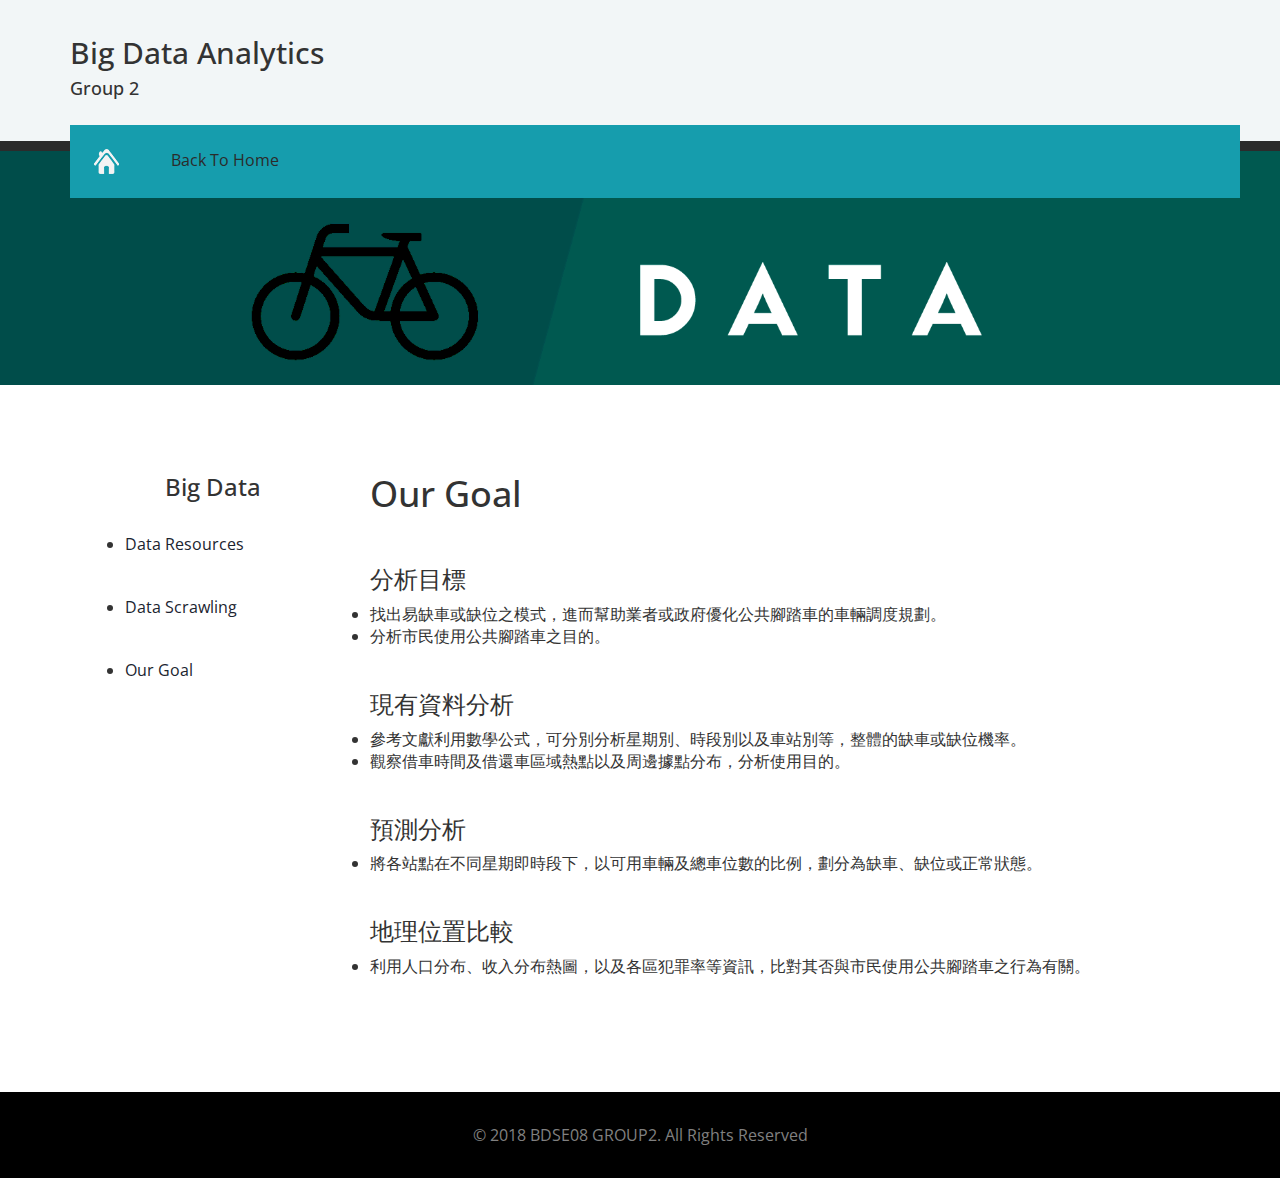
<file: goal.html>
<!DOCTYPE html>
<html lang="en">
<head>
	<meta charset="UTF-8">
	<title>Our Goal</title>
	<meta name="viewport" content="width=device-width, initial-scale=1">
	<meta http-equiv="Content-Type" content="text/html; charset=utf-8" />
	<meta name="keywords" content="Biking Responsive web template, Bootstrap Web Templates, Flat Web Templates, Android Compatible web template, 
	Smartphone Compatible web template, free webdesigns for Nokia, Samsung, LG, SonyErricsson, Motorola web design" />
	<script type="application/x-javascript"> addEventListener("load", function() { setTimeout(hideURLbar, 0); }, false); function hideURLbar(){ window.scrollTo(0,1); } </script>
		<!-- bootstrap-css -->
	<link href="css/bootstrap.css" rel='stylesheet' type='text/css' />
	<!-- //bootstrap-css -->
	<!-- css -->
	<link href="css/style.css" rel='stylesheet' type='text/css' />
	<!-- //css -->
	<!-- fonts -->
	<link href='http://fonts.useso.com/css?family=Open+Sans:400,300,300italic,400italic,600,600italic,700,700italic,800,800italic' rel='stylesheet' type='text/css'>
	<link href='http://fonts.useso.com/css?family=Open+Sans+Condensed:300,300italic,700' rel='stylesheet' type='text/css'>
	<!-- //fonts -->
	<script src="js/jquery-1.11.1.min.js"> </script>	
	<script src="js/bootstrap.js"></script>
	<script type="text/javascript">
		jQuery(document).ready(function($) {
			$(".scroll").click(function(event){		
				event.preventDefault();
				$('html,body').animate({scrollTop:$(this.hash).offset().top},1000);
			});
		});
	</script>


	<!--top-->
	<script>
	// When the user scrolls down 20px from the top of the document, show the button
	window.onscroll = function() {scrollFunction()};

	function scrollFunction() {
	    if (document.body.scrollTop > 1500 || document.documentElement.scrollTop > 1500) {
	        document.getElementById("myBtn").style.display = "block";
	    } else {
	        document.getElementById("myBtn").style.display = "none";
	    }
	}

	// When the user clicks on the button, scroll to the top of the document
	function topFunction() {
	    document.body.scrollTop = 0;
	    document.documentElement.scrollTop = 0;
	}
	</script>


    <!-- bikeicons
    ================================================== -->
    <link rel="shortcut icon" href="bike.ico" type="image/x-icon">
    <link rel="icon" href="bike.ico" type="image/x-icon">



</head>
<body>
	<button onclick="topFunction()" id="myBtn" title="Go to top">Top</button>

		<!-- header -->
	<div class="header">
		<!-- container -->
		<div class="container">
			<div class="header-bottom">
				<div class="logo">
					<h2>Big Data Analytics</h2>
					<h4 style="text-align: left"> Group 2 </h4>
				</div>
				<div class="clearfix"> </div>
			</div>
			<div class="top-nav">
				<nav class="navbar navbar-default">
					<div class="container">
					</div>
					<!-- Collect the nav links, forms, and other content for toggling -->
					<div class="collapse navbar-collapse" id="bs-example-navbar-collapse-1">
						<ul class="nav navbar-nav">
							<li><a href="index.html"><img src="images/homeicon.png"></a></li>
							<li><a href="index.html" class="active">Back To Home</a></li>
						</ul>	
						<div class="clearfix"> </div>
					</div>	
				</nav>	
			</div>
		</div>
		<!-- //container -->
	</div>
	<!-- //header -->


	<!-- Banner -->
	<section>
		<img class="bgimg" src="images/bgbanner2.png">
	</section>
	<!-- /Banner -->

	<div class="clearfix"> </div>
	<br>
	<br>
	<br>

	<!-- blog -->
	<section>
	<div class="blog">
			<!-- container -->
			<div class="container">
				<div class="col-sm-3">
						<h3 style="text-align: center">Big Data</h3>
						<br>
						<ul>
							<li><a href="data1.html">Data Resources</a></li>
							<hr>
							<li><a href="data2.html">Data Scrawling</a></li>
							<hr>
							<li><a href="goal.html">Our Goal</a></li>
						</ul>
				</div>
				<div class="col-sm-9">
					<div><h1>Our Goal</h1></div>
					<br>
					<div>
					<h3>分析目標</h3>
					<li>找出易缺車或缺位之模式，進而幫助業者或政府優化公共腳踏車的車輛調度規劃。</li>
					<li>分析市民使用公共腳踏車之目的。</li>
					<br>
					<h3>現有資料分析</h3>
					<li>參考文獻利用數學公式，可分別分析星期別、時段別以及車站別等，整體的缺車或缺位機率。</li>
					<li>觀察借車時間及借還車區域熱點以及周邊據點分布，分析使用目的。</li>
					<br>
					<h3>預測分析</h3>
					<li>將各站點在不同星期即時段下，以可用車輛及總車位數的比例，劃分為缺車、缺位或正常狀態。</li>
					<br>
					<h3>地理位置比較</h3>
					<li>利用人口分布、收入分布熱圖，以及各區犯罪率等資訊，比對其否與市民使用公共腳踏車之行為有關。</li>
					</div>
					<br><br>
					<div class="clearfix"> </div>
				</div>
			</div>
			<!-- //container -->
	</div>
	</section>
	<!-- //blog -->
	


	<div class="clearfix"> </div>
	<br>
	<br>
	<br>	


	<div class="footer">
	<p class="footer">© 2018 BDSE08 GROUP2. All Rights Reserved</p>
	</div>


	
</body>
</html>
</file>
<file: css/style.css>
/*--A Design by W3layouts 
Author: W3layout
Author URL: http://w3layouts.com
License: Creative Commons Attribution 3.0 Unported
License URL: http://creativecommons.org/licenses/by/3.0/
--*/

/*圖片放大*/
.overlay {
    height: 100%;
    width: 100%;
    display: none;
    position: fixed;
    z-index: 1;
    top: 0;
    left: 0;
    background-color: rgb(0,0,0);
    background-color: rgba(0,0,0, 0.9);
}

.overlay-content {
    position: relative;
    top: 25%;
    width: 100%;
    text-align: center;
    margin-top: 30px;
}

.overlay a {
    padding: 8px;
    text-decoration: none;
    font-size: 36px;
    color: #818181;
    display: block;
    transition: 0.3s;
}

.overlay img {
-moz-transform: scale(1.6);
-ms-transform: scale(1.6);
-o-transform: scale(1.6);
-webkit-transform: scale(1.6);
transform: scale(1.6);
opacity: 1;
}


.overlay a:hover, .overlay a:focus {
    color: #f1f1f1;
}

.overlay .closebtn {
    position: absolute;
    top: 20px;
    right: 45px;
    font-size: 60px;
}

@media screen and (max-height: 450px) {
  .overlay a {font-size: 20px}
  .overlay .closebtn {
    font-size: 40px;
    top: 15px;
    right: 35px;
  }
}


/*圖片放大*/
#hovertreeshow{
  width:800px;height :400px;overflow:scroll;margin:5px auto;}
#hovertreeshow img{max-height:100%;}

/*圖片縮放*/
/*自動隱藏超出長寬的圖片*/
.post  {
overflow: visible;
width: 300%;
height: 300%;
}

/*轉場的時間*/
.post img {
transition: all 0.5s ease 0s;
}

/*判斷滑鼠的動作放大圖片還有增加透明度*/
.post img:hover {
-moz-transform: scale(1.6);
-ms-transform: scale(1.6);
-o-transform: scale(1.6);
-webkit-transform: scale(1.6);
transform: scale(1.6);
opacity: 1;
}

/*--test--*/
@import url(//fonts.googleapis.com/css?family=Lato:400,900);
@import url(//netdna.bootstrapcdn.com/font-awesome/4.0.3/css/font-awesome.css);

.info-card {
  float: left;
  margin: 10px;
  -webkit-perspective: 600px;
}

.front, .back {
  background: #FFF;
  transition: -webkit-transform 0.8s;
  -webkit-transform-style: preserve-3d;
  -webkit-backface-visibility: hidden;
}

.front {
  margin: 3px;
  overflow: hidden;
  position: absolute;
  z-index: 1;
}

.back {
  -webkit-transform: rotateY(-180deg);
  overflow: scroll;
}

.info-card:hover .back {
  -webkit-transform: rotateY(0);
}

.info-card:hover .front {
  -webkit-transform: rotateY(180deg);
}




/* Social buttons */
.social {
  list-style: none;
  padding: 0px;
  margin-top: 25px;
  text-align: center;
}

.social a {
    position: relative;
    display: inline-block;
    min-width: 40px;
    padding: 10px 0px;
    margin: 0px 5px;
    overflow: hidden;
    text-align: center;
    background-color: rgb(215, 215, 215);
    border-radius: 40px;
  }



/*--test--*/

body a {
  transition: 0.5s all;
  -webkit-transition: 0.5s all;
  -o-transition: 0.5s all;
  -moz-transition: 0.5s all;
  -ms-transition: 0.5s all;
}
html, body{
	font-family: 'Open Sans', sans-serif;
	font-size: 100%;
	background: #ffffff;
}
/*-- header-top --*/

.bg-white{
  background: white;
}

.bg-gray {
  background: #f8f8f8;
}

.header-top{
    background: #2B2B2B;
    padding: 1em 0;
}
.header-top-right {
    float: right;
    padding-top: 3em;
}
.header {
    padding: 1em 0 2em;
    background: #f2f6f7;
    position: relative;
    border-bottom: solid 10px #2B2B2B;
}
.logo{
    float: left;
}
.top-nav {
    background:#169dad;
    position: absolute;
    margin: 1em 0 0 0;
}
.navbar-default {
    border: none !important;
    background: none !important;
    margin: 0 !important;
    min-height: 0 !important;
}
.navbar-default .navbar-nav > .active > a, .navbar-default .navbar-nav > .active > a:hover, .navbar-default .navbar-nav > .active > a:focus {
    background: none !important;
}
div#bs-example-navbar-collapse-1 {
    padding: 0;
}
.top-nav ul{
    padding: 0;
    float: none;
}
.top-nav ul li{
    display: inline-block;
    margin: 0 !important;
    float: none;	
}
.glyphicon-home {
    font-size: 1em;
    color: #FFFFFF;
}
.navbar-default .navbar-nav > .open > a, .navbar-default .navbar-nav > .open > a:hover, .navbar-default .navbar-nav > .open > a:focus {
    background: none !important;
}
.top-nav ul li a{
    color: #FFF !important;
    font-size: 1em;
    margin: 0;
    text-decoration: none;
    padding: 1.5em;
}
.top-nav ul li a:hover{
    color: #2B2B2B !important;
}
.top-nav ul li a.active{
    color: #2B2B2B !important;
}
.top-nav ul li.home-icon{
    margin-left: 0 !important;
}
.top-nav ul li.home-icon a {
    background: #2B2B2B;
}
.top-nav ul li.home-icon a:focus{
	outline:none;
	background:#2B2B2B;
}
.top-nav ul li.home-icon a:hover {
    background: #2B2B2B;
}
.caret {
    margin-left: 3px;
}
ul.dropdown-menu {
	background: #169dad;
    box-shadow: 0 0 0;
    border: none;
    margin: 0;
    top: 3.9em;
    left: 0;
    min-width: 100px;
    padding: 1em 0 0 0;
}
.dropdown-menu > li {
    text-align: left;
    display: block !important;
}
.dropdown-menu > li > a {
    display: block;
    padding: 0px !important;
    clear: both;
    margin: 1em !important;
    font-weight: normal;
    line-height: 1.42857143;
    color: #FFF !important;
}
.dropdown-menu > li > a:hover, .dropdown-menu > li > a:focus {
    background: none;
}
.dropdown-submenu {
    position: relative;
}

.dropdown-submenu>.dropdown-menu {
	top: 0;
    left: 100%;
    margin-top: -5px;
    margin-left: -1px;
    -webkit-border-radius: 0 6px 6px 6px;
    -moz-border-radius: 0 6px 6px;
    border-radius: 0 6px 6px 6px;
}

.dropdown-submenu:hover>.dropdown-menu {
    display: block;
}
.dropdown-submenu>a:after {
    display: block;
    content: " ";
    float: right;
    width: 0;
    height: 0;
    border-color: transparent;
    border-width: 5px 0 5px 5px;
    margin-top: 5px;
    margin-right: -10px;
}

.dropdown-submenu:hover>a:after {
    border-left-color: #fff;
}

.dropdown-submenu.pull-left {
    float: none;
}

.dropdown-submenu.pull-left>.dropdown-menu {
    left: -100%;
    margin-left: 10px;
    -webkit-border-radius: 6px 0 6px 6px;
    -moz-border-radius: 6px 0 6px 6px;
    border-radius: 6px 0 6px 6px;
}
.top-nav ul li.login {
    margin-left: 33% !important;
}


/*-- banner --*/

.bgimg { 
  max-width: 100%;
  width    : 100%;
  height   : auto; 
}

/*------------------ Slider Part starts Here----------*/
#slider2,
#slider3 {
  box-shadow: none;
  -moz-box-shadow: none;
  -webkit-box-shadow: none;
  margin: 0 auto;
}
.rslides_tabs {
  list-style: none;
  padding: 0;
  background: rgba(0,0,0,.25);
  box-shadow: 0 0 1px rgba(255,255,255,.3), inset 0 0 5px rgba(0,0,0,1.0);
  -moz-box-shadow: 0 0 1px rgba(255,255,255,.3), inset 0 0 5px rgba(0,0,0,1.0);
  -webkit-box-shadow: 0 0 1px rgba(255,255,255,.3), inset 0 0 5px rgba(0,0,0,1.0);
  font-size: 18px;
  list-style: none;
  margin: 0 auto 50px;
  max-width: 540px;
  padding: 10px 0;
  text-align: center;
  width: 100%;
}
.rslides_tabs li {
  display: inline;
  float: none;
  margin-right: 1px;
}
.rslides_tabs a {
  width: auto;
  line-height: 20px;
  padding: 9px 20px;
  height: auto;
  background: transparent;
  display: inline;
}
.rslides_tabs li:first-child {
  margin-left: 0;
}
.rslides_tabs .rslides_here a {
  background: rgba(255,255,255,.1);
  color: #fff;
  font-weight: bold;
}
.events {
  list-style: none;
}
.callbacks_container {
  position: relative;
  width: 100%;
}
.callbacks {
  position: relative;
  list-style: none;
  overflow: hidden;
  width: 100%;
  padding: 0;
  margin: 0;
}
.callbacks li {
  position: absolute;
  width: 100%;
  left: 0;
  top: 0;
}
.callbacks img {
  position: relative;
  z-index: 1;
  height: auto;
  border: 0;
}
.callbacks .caption {
	display: block;
	position: absolute;
	z-index: 2;
	font-size: 20px;
	text-shadow: none;
	color: #fff;
	left: 0;
	right: 0;
	padding: 10px 20px;
	margin: 0;
	max-width: none;
	top: 10%;
	text-align: center;
}
.callbacks_nav {
position: absolute;
  -webkit-tap-highlight-color: rgba(0,0,0,0);
  top: 100%;
  left: 0;
  opacity: 0.7;
  z-index: 3;
  text-indent: -9999px;
  overflow: hidden;
  text-decoration: none;
  height: 16px;
  width: 15px;
  margin-top: 0;
}
.callbacks_nav:active {
  opacity: 1.0;
}
.callbacks_nav.next {
  left: 7%;
  background-position: right top;
}
#slider3-pager a {
  display: inline-block;
}
#slider3-pager span{
  float: left;
}
#slider3-pager span{
	width:100px;
	height:15px;
	background:#fff;
	display:inline-block;
	border-radius:30em;
	opacity:0.6;
}
#slider3-pager .rslides_here a {
  background: #FFF;
  border-radius:30em;
  opacity:1;
}
#slider3-pager a {
  padding: 0;
}
#slider3-pager li{
	display:inline-block;
}
.rslides {
  position: relative;
  list-style: none;
  overflow: hidden;
  width: 100%;
  padding: 0;
  margin: 0;
}
.rslides li {
  -webkit-backface-visibility: hidden;
  position: absolute;
  display: none;
  width: 100%;
  left: 0;
  top: 0;
}
.rslides li{
  position: relative;
  display: block;
  float: left;
}
.rslides img {
  height: auto;
  border: 0;
  width:100%;
}
.callbacks_tabs{
    list-style: none;
    position: absolute;
    top: 87%;
    z-index: 999;
    right: 0;
    padding: 0;
    margin: 0;
}
.slider-top{
	text-align: center;
	padding:10em 0;
}
.slider-top h1{
	font-weight:700;
	font-size:48px;
	color:#010101;
}
.slider-top p{
	font-weight:400;
	font-size:20px;
	padding:1em 7em;
	color:#010101;
}
.slider-top ul.social-slide{
	display:inline-flex;
	margin: 0px;
	padding: 0px;
}
ul.social-slide li i{
	width:70px;
	height:74px;
	background:url(../images/img-resources.png)no-repeat;
	display: inline-block;
	margin:0px 15px;
}
ul.social-slide li i.win{
	background-position:-6px 0px;
}
ul.social-slide li i.android{
	background-position:-110px 0px;
}
ul.social-slide li i.mac{
	background-position:-215px 0px;
}
.callbacks_tabs li{
  display: inline-block;
  margin: 0 .2em;
}
@media screen and (max-width: 600px) {
  .callbacks_nav {
    top: 47%;
    }
}
/*----*/
.callbacks_tabs a{
 visibility: hidden;
}
.callbacks_tabs a:after {
    content: "\f111";
    font-size: 0;
    font-family: FontAwesome;
    visibility: visible;
    display: block;
    height: 12px;
    width: 12px;
    background: #f25826;
    display: inline-block;
    border: 2px solid #f25826;
    border-radius: 30px;
    -webkit-border-radius: 30px;
    -moz-border-radius: 30px;
    -o-border-radius: 30px;
    -ms-border-radius: 30px;
}
.callbacks_here a:after{
    border: 2px solid #f25826;
    background: #FFFFFF;
}
/*-- welcome --*/
.welcome {
	padding: 5em 0;
    text-align: center;
}
.welcome-info {
    width: 100%;
    margin: 0 auto;
}
.welcome-info h2, .about h2, .typography-info h2.type, .contact-info h2, .gallery-info h2, .blog-text h2 {
    font-size: 5em;
    margin: 0;
    color: #169dad;
    text-align: center;
    font-family: 'Open Sans Condensed', sans-serif;
    font-weight: 100;
}
.welcome-info h5 {
    font-size: 1.3em;
    font-weight: 400;
    color: #020202;
    margin: 1.5em 0;
}
.welcome-info h4 {
    color: #777;
    font-size: 1em;
    margin: 0;
    text-align: left;
    line-height: 2em;
}
/*-- slider --*/
#flexiselDemo1, #flexiselDemo2, #flexiselDemo3 {
	display: none;
}
.nbs-flexisel-container {
	position: relative;
	max-width: 100%;
}
.nbs-flexisel-ul {
	position: relative;
	width: 9999px;
	margin: 0px;
	padding: 0px;
	list-style-type: none;
	text-align: center;
}
.nbs-flexisel-inner {
    overflow: hidden;
    margin-top: 0;
}
.nbs-flexisel-item {
	float: left;
	margin: 0px;
	padding: 0px;
	cursor: pointer;
	position: relative;
}
ul#flexiselDemo1 li a{
	text-decoration:none;
	display:block;
}
ul#flexiselDemo1 li a h4{
	text-align: left;
    padding-left: 14px;
	color:#478D06;
	font-family: 'Exo2-Medium';
	font-size:1.2em;
	margin-top:0.5em;
}
ul#flexiselDemo1 li a h4:hover{
	color: #DBC585;
}
.nbs-flexisel-item > a img {	
	cursor: auto;
    position: relative;
    width: 100%;
    margin: 0;
}
.nbs-flexisel-nav-left, .nbs-flexisel-nav-right {
	width: 45px;
	height: 45px;
	position: absolute;
	cursor: pointer;
	z-index: 100;
	margin-top:0em;
}
.nbs-flexisel-nav-left {
    left: 0;
    background: url(../images/img-sprite-left-right.png) no-repeat 0px 0px;
}
.nbs-flexisel-nav-right {
	right: 0px;
	background: url(../images/img-sprite-left-right.png) no-repeat -54px 0px;
}
/*-- news --*/
.news {
    padding: 5em 0;
}
.news-info h3,.news-bottom-info h3,.about-grid h3, .about-team h3, .choose h3 {
    color: #169dad;
    font-size: 4em;
    margin: 0;
    text-align: center;
    font-family: 'Open Sans Condensed', sans-serif;
	font-weight: 100;
}
.news-grids {
    margin: 5em 0 0 0;
}
.news-grid-left:nth-child(1){
    padding-bottom: 3em;
    border-bottom: ridge 1px #DCDCDC;
    margin-bottom: 3em;
}
.date{
    background: #2B2B2B;
    width: 125px;
    height: 125px;
    border-radius: 50%;
}
.date p{
    color: #FFF;
    font-size: 3em;
    text-align: center;
    margin: 0;
    padding: .3em 0 0 0;
}
.date span{
    display: block;
    line-height: 0.6em;
    color: #FFF;
    font-size: 1em;
    text-align: center;
    text-transform: uppercase;
}
.date-info a{
	color:#2B2B2B;
	font-size:1em;
	font-weight:600;
	margin:0;
	text-decoration:none;
}
.date-info a:hover{
    color: #169dad;
}
.date-info p{
    font-size: .9em;
    margin: 1em 0 3em 0;
    color: #777;
    line-height: 2em;
}
.news-grid-img img{
    width: 65%;
}
.news-grid-right {
    margin: 4.8em 0 0 0;
}
.news-grid-right h5{
	color:#2B2B2B;
	font-size:1em;
	font-weight:600;
	margin:0;
}
.news-grid-right p{
    font-size: .9em;
    margin: 1em 0 3em 0;
    color: #777;
    line-height: 2em;
}
.news-button a,.choose-button a {
    background: none;
    color:#169dad;
    font-size: 1em;
    padding: .5em 3em;
    text-decoration: none;
    border: solid 2px#169dad;
    letter-spacing: 1px;
}
.news-button a:hover,.choose-button a:hover{
	border: solid 2px#169dad !important;
    background: #169dad !important;
    color: #FFFFFF !important;
}
/*-- news-bottom --*/
.news-bottom{
    background: url(../images/6.jpg) no-repeat 0px 0px;
    padding: 0em 0;
    background-size: cover;
}
.news-bottom-info{
    background: #169dad;
    padding: 4em;
    width: 50%;
}
.news-bottom-info h3{
    color: #FFF;
    text-align: left;
    font-size: 2.5em !important;
    text-transform: uppercase;
}
.news-bottom-info p{
    color: #FFF;
    font-size: .9em;
    margin: 2em 0 0 0;
    line-height: 2em;
}


/*-- about --*/
.about{
    padding: 5em 0;
}
/*-- about-bottom --*/
.about-bottom{
    margin: 4em 0;
}
.about-grid img{
	width:100%;
}
.about-grid h3{
	text-align:left;
}
.about-grid h5{
	color: #000000;
    margin: 1em 0;
    font-size: 1em;
    font-weight: 600;
    line-height: 1.5em;
}
.about-grid p{
	color: #777;
    font-size: .9em;
    margin: 0;
    line-height: 1.8em;
}
/*-- about-team --*/
.about-team {
    margin: 4em 0 0 0;
}
.team-grids {
  margin-top: 3em;
}
.team-grid img {
  width: 100%;
}
.team-grid h6 {
    font-size: 1em;
    color: #011235;
    margin: 1em 0 1em 0;
    text-transform: capitalize;
    font-weight: 600;
}
.team-grid p {
    color: #777;
    font-size: .9em;
    margin: 0;
    line-height: 1.8em;
}
/*-- choose --*/
.choose {
    padding: 4em 0 0 0;
}
.choose-grids {
    margin: 4em 0;
}
.choose-grid h5{
    color: #000000;
    font-size: 1.1em;
    font-weight: 600;
    line-height: 1.5em;
    margin: 0;
}
.choose-grid  p{
    color: #777;
    font-size: .9em;
    margin: 1.2em 0;
    line-height: 1.8em;
}
.choose-button{
	margin:2em 0 0 0;
}
/*-- typography --*/
.typography-info {
    text-align: center;
    margin-bottom: 3em;
}
.typography {
    padding: 5em 0;
}
.show-grid [class^=col-] {
	background: #fff;
	text-align: center;
	margin-bottom: 10px;
	line-height: 2em;
	border: 10px solid #f0f0f0;
}
.show-grid [class*="col-"]:hover {
  background: #e0e0e0;
}
.grid_3{
	margin-bottom:2em;
}
.xs h3, h3.m_1{
	color:#000;
	font-size:1.7em;
	font-weight:300;
	margin-bottom: 1em;
}
.grid_3 p{
  color: #999;
  font-size: 0.85em;
  margin-bottom: 1em;
  font-weight: 300;
}
.grid_4{
	background:none;
	margin-top:50px;
}
.label {
  font-weight: 300 !important;
  border-radius:4px;
  -webkit-border-radius:4px;
	-moz-border-radius:4px;
}  
.grid_5{
	background:none;
	padding:2em 0;
}
.grid_5 h3, .grid_5 h2, .grid_5 h1, .grid_5 h4, .grid_5 h5, h3.hdg {
    margin-bottom: 1em;
    color: #f25826;
}
.table > thead > tr > th, .table > tbody > tr > th, .table > tfoot > tr > th, .table > thead > tr > td, .table > tbody > tr > td, .table > tfoot > tr > td {
  border-top: none !important;
}
.tab-content > .active {
  display: block;
  visibility: visible;
}
.pagination > .active > a, .pagination > .active > span, .pagination > .active > a:hover, .pagination > .active > span:hover, .pagination > .active > a:focus, .pagination > .active > span:focus {
  z-index: 0;
}
.badge-primary {
  background-color: #03a9f4;
}
.badge-success {
  background-color: #8bc34a;
}
.badge-warning {
  background-color: #ffc107;
}
.badge-danger {
  background-color: #e51c23;
}
.grid_3 p{
  line-height: 2em;
  color: #888;
  font-size: 0.9em;
  margin-bottom: 1em;
  font-weight: 300;
}
.bs-docs-example {
  margin: 1em 0;
}
section#tables  p {
 margin-top: 1em;
}
.tab-container .tab-content {
  border-radius: 0 2px 2px 2px;
  border: 1px solid #e0e0e0;
  padding: 16px;
  background-color: #ffffff;
}
.table td, .table>tbody>tr>td, .table>tbody>tr>th, .table>tfoot>tr>td, .table>tfoot>tr>th, .table>thead>tr>td, .table>thead>tr>th {
  padding: 15px!important;
}
.table > thead > tr > th, .table > tbody > tr > th, .table > tfoot > tr > th, .table > thead > tr > td, .table > tbody > tr > td, .table > tfoot > tr > td {
  font-size: 0.9em;
  color: #999;
  border-top: none !important;
}
.tab-content > .active {
  display: block;
  visibility: visible;
}
.label {
  font-weight: 300 !important;
}
.label {
  padding: 4px 6px;
  border: none;
  text-shadow: none;
}
.nav-tabs {
  margin-bottom: 1em;
}
.alert {
  font-size: 0.85em;
}
h1.t-button,h2.t-button,h3.t-button,h4.t-button,h5.t-button {
	line-height:1.8em;
  margin-top:0.5em;
  margin-bottom: 0.5em;
}
li.list-group-item1 {
  line-height: 2.5em;
}
.input-group {
  margin-bottom: 20px;
  }
.in-gp-tl{
	padding:0;
}
.in-gp-tb{
	padding-right:0;
}
.list-group {
  margin-bottom: 48px;
}
ol {
  margin-bottom: 44px;
}
h2.typoh2{
    margin: 0 0 10px;
}
@media (max-width:768px){
	.grid_5 {
		padding: 0 0 1em;
	}
	.grid_3 {
		margin-bottom: 0em;
	}
}
@media (max-width:640px){
	h1, .h1, h2, .h2, h3, .h3 {
		margin-top: 0px;
		margin-bottom: 0px;
	}
	.grid_5 h3, .grid_5 h2, .grid_5 h1, .grid_5 h4, .grid_5 h5, h3.hdg, h3.bars {
		margin-bottom: .5em;
	}
	.progress {
		height: 10px;
		margin-bottom: 10px;
	}
	ol.breadcrumb li,.grid_3 p,ul.list-group li,li.list-group-item1 {
		font-size: 14px;
	}
	.breadcrumb {
		margin-bottom: 10px;
	}
	.well {
		font-size: 14px;
		margin-bottom: 10px;
	}
	h2.typoh2 {
		font-size: 1.5em;
	}
}
@media (max-width:480px){
	.table h1 {
		font-size: 26px;
	}
	.table h2 {
		font-size: 23px;
	}
	.table h3 {
		font-size: 20px;
	}
	.label {
		font-size: 53%;
	}
	.alert,p {
		font-size: 14px;
	}
	.pagination {
		margin: 20px 0 0px;
	}
}
@media (max-width: 320px){
	.grid_4 {
		margin-top: 18px;
	}
	h3.title {
		font-size: 1.6em;
	}
	.alert, p,ol.breadcrumb li, .grid_3 p,.well, ul.list-group li, li.list-group-item1,a.list-group-item {
		font-size: 13px;
	}
	.alert {
		padding: 10px;
		margin-bottom: 10px;
	}
	ul.pagination li a {
		font-size: 14px;
		padding: 5px 11px;
	}
	.list-group {
		margin-bottom: 10px;
	}
	.well {
		padding: 10px;
	}
	.nav > li > a {
		font-size: 14px;
	}
	table.table.table-striped,.table-bordered,.bs-docs-example {
		display: none;
	}
}
/*-- //typography --*/
/*-- gallery --*/
.gallery-top {
    padding: 5em 0;
}
.gallery-grids-top {
    margin: 4em 0 0 0;
}
.gallery-info p {
  color: #B2B2B2;
  font-size: .9em;
  margin: 1em auto 0;
  line-height: 1.8em;
  width: 70%;
}
.gallery-grid a {
    display: block;
}
.gallery-grid img {
  width: 100%;
}
.gallery-grid:hover img {
  -webkit-filter: grayscale(100%);
  opacity: 8;
  transition: all 300ms!important;
  -webkit-transition: all 300ms!important;
  -moz-transition: all 300ms!important;
}
.gallery-grids-middle{
	margin:2em 0;
}
/*-- contact --*/
.addbg{
  background-color: #f0f0f0;
  margin-right: 5em;
}
.addin{
  margin-left: 2em;
}

.contact {
    padding: 4em 0;
}
.contact-info {
    text-align: center;
}
.contact h4 {
    color: #080808;
    font-size: 1.2em;
    font-weight: 600;
    margin: 0 0 1em;
}
.contact-map {
  margin-top: 3em;
}
.contact-map iframe {
	width: 100%;
	height: 340px;
    border: none;
}
.address {
     margin: 6em 3em 0 3em;

}
.address-grids {
	padding: 0;
}
.address h4 {
  margin: 0 0 .5em;
}
.contact-infom {
   margin: 4em 0;
}
.address p {
    margin: 0 0 .3em 0;
    font-size: 0.9em;
    color: #777;
    line-height: 1.8em;
}
.address ul{
	padding:0;
	margin:0;
}
.address ul li{
	display: inline-block;
}
.address a {
    color: #777;
    font-size: .9em;
    letter-spacing: 1px;
    transition: .5s all;
}
.address a:hover {
  color:#169dad;
  text-decoration: none;
}
.contact-infom p {
    margin: 0;
    font-size: 0.9em;
    color: #777;
    line-height: 1.8em;
}
.contact-form {
    margin: 3em 0 0;
	padding-bottom: 2em;
}
.contact-form input[type="text"] {
  display: inline-block;
  background: none;
  border: 1.5px solid #CBCBCB;
  width: 31.9%;
  outline: none;
  padding: 10px 15px 10px 15px;
  font-size: .9em;
  font-weight: 400;
  color: #111111;
  margin-bottom: 1.5em;
}
.contact-form input[type="email"] {
	display: inline-block;
	background: none;
	border: 1.5px solid #CBCBCB;
	width: 32%;
	outline: none;
	padding: 10px 15px 10px 15px;
	font-size: .9em;
	font-weight: 400;
	color: #111111;
	margin: 0 1.25em;
}
.contact-form textarea {
	background: none;
	border: 1.5px solid #CBCBCB;
	width: 100%;
	display: block;
	height: 150px;
	outline: none;
	font-size: 0.9em;
	color: #111111;
	font-weight: 400;
	resize: none;
	padding: 10px 15px 10px 15px;
	margin-bottom: 1em;
}
button.btn1.btn-1.btn-1b {
    color: #FFF;
    border: none;
    background: #169dad;
    padding: .5em 1.5em;
    font-size: 1em;
    outline: none;
}
button.btn1.btn-1.btn-1b:hover {
    color: #fff;
    background: #2B2B2B;
    transition: 0.5s all;
    -webkit-transition: 0.5s all;
    -moz-transition: 0.5s all;
    -o-transition: 0.5s all;
    -ms-transition: 0.5s all;
}

.row {
    width: 94%;
    max-width: 1200px;
    margin: 0 auto;
}

.row:after {
    content: "";
    display: table;
    clear: both;
}

.row .row {
    width: auto;
    max-width: none;
    margin-left: -20px;
    margin-right: -20px;
}


#myBtn {
  display: none;
  position: fixed;
  bottom: 20px;
  right: 30px;
  z-index: 500;
  font-size: 18px;
  border: none;
  outline: none;
  background-color: #272727;
  color: white;
  cursor: pointer;
  padding: 15px;
  border-radius: 4px;
}

#myBtn:hover {
  background-color: #555;
}

.footer {
    height: 70px;
    left: 0;
    bottom: 0;
    width: 100%;
    background-color: black;
    color: gray;
    text-align: center;
    padding-top: 1rem;

}

/*-- responsive-start-here --*/
@media (max-width:1080px){
	.top-nav ul li.login {
		margin-left: 20% !important;
	}
	.date {
		width: 90px;
		height: 90px;
	}
	.date p {
		font-size: 2em;
	}
	.news-grid-left:nth-child(1) {
		padding-bottom: 0em;
	}
	.news-info h3, .news-bottom-info h3, .about-grid h3, .about-team h3, .choose h3 {
		font-size: 3em;
	}
	.news-bottom-info {
		padding: 3em;
	}
	.contact-form input[type="text"] {
		width: 31.5%;
	}
}
@media (max-width:1024px){
	.top-nav {
		width: 94%;
	}
	.top-nav ul li.login {
		margin-left: 17% !important;
	}
	.welcome-info {
		width: 65%;
	}
}
@media (max-width:991px){
	.top-nav {
		width: 74%;
	}
	.top-nav ul li.home-icon a {
		padding: 1.5em !important;
	}
	.top-nav ul li a {
		padding: 1.5em .7em;
	}
	#loginBox {
		left: -226px;
	}
	.banner-info {
		width: 74%;
	}
	.welcome-info {
		width: 80%;
	}
	.date {
		float: left;
	}
	.date-info {
		float: left;
		width: 80%;
	}
	.news-grid-left {
		margin-bottom: 2em;
	}
	.news-bottom-info {
		width: 75%;
	}
	.team-grid {
		float: left;
		width: 50%;
		margin-bottom: 2em;
	}
	.choose-grid:nth-child(2) {
		margin: 2em 0;
	}
	.gallery-grid {
		float: left;
		width: 50%;
		margin-bottom: 2em;
	}
	.contact-form input[type="text"] {
		width: 30.7%;
	}
}
@media (max-width:800px){
	.top-nav {
		width: 92%;
	}
}
@media (max-width:768px){
	.top-nav {
		width: 96%;
	}
	.banner-info {
		margin: 7em 0 12em 0;
	}
	.welcome {
		padding: 3em 0;
	}
	.news {
		padding: 3em 0;
	}
	.news-grids {
		margin: 3em 0 0 0;
	}
	.about {
		padding: 3em 0;
	}
	.about-bottom {
		margin: 2em 0;
	}
	.about-grid {
		margin: 2em 0 0 0;
	}
	.typography {
		padding: 3em 0;
	}
	.gallery-top {
		padding: 3em 0;
	}
	.contact {
		padding: 3em 0;
	}
	.address {
		margin: 2em 0 0;
	}
}	
@media (max-width:640px){
	.top-nav {
		position: inherit;
		width: 100%;
	}
	.navbar-default .navbar-toggle {
		border: none;
		color: #FFF;
		padding: 12px 10px;
	}
	.navbar-default .navbar-toggle:hover, .navbar-default .navbar-toggle:focus {
	   background: none;
		border: none;
		padding: 12px 10px;
	}
	.navbar-toggle {
		float: none;
		margin-top: 0;
		margin-right: 0;
		margin-bottom: 0;
	}
	.navbar-default {
		text-align: center;
	}
	.top-nav ul li {
		display: block;
	}
	.dropdown-menu > li {
		text-align: center;
	}
	ul.dropdown-menu {
	    padding: 0 0 0em 0 !important;
	}
	.top-nav ul li.login {
		margin-left: 0% !important;
	}
	#loginForm:after {
		right: 290px;
	}
	.top-nav ul li a {
		padding: .5em 0;
	}
	.navbar-collapse {
		max-height: 695px;
	}
	.navbar-nav {
		margin: 0;
	}
	.navbar-collapse.in {
		overflow-y: inherit;
	}
	.top-nav ul {
		padding: 0 0 2em 0;
	}
	.header {
		padding: .5em 0;
	}
	.top-nav ul li.home-icon a {
		padding: 1em !important;
	}
	div#bs-example-navbar-collapse-1 {
		border: none;
		box-shadow: 0 0 0;
	}
	#loginBox {
	    position: inherit;
		left: 0;
		top: 14px;
	}
	#loginForm {
		width: 62%;
		margin:0 auto;
	}
	.banner-info {
		width: 85%;
	}
	.banner-info {
		margin: 3em 0 9em 0;
	}
	.welcome-info h2, .about h2, .typography-info h2.type, .contact-info h2, .gallery-info h2, .blog-text h2 {
		font-size: 4em;
	}
	.welcome-info {
		width: 100%;
	}
	.news-bottom-info h3 {
		font-size: 2em !important;
	}
	.f-address {
		margin: 1em 0;
	}
	.f-address p.number {
		margin: 0.5em 0 0 0;
	}
	.about {
		padding: 2em 0;
	}
	.contact-form input[type="text"] {
		width: 30%;
	}
}
@media (max-width:480px){
	.social {
		float: none;
		text-align: center;
	}
	.details {
		float: none;
	}
	.logo h1 a {
		font-size: 1.4em;
	}
	.logo h1 a {
		font-size: 1.4em;
	}
	.banner-info {
		width: 100%;
	}
	.banner-info p {
		font-size: .8em;
	}
	.banner-info h3 {
		font-size: 1em;
	}
	.welcome {
		padding: 2em 0;
	}
	.welcome-info h2, .about h2, .typography-info h2.type, .contact-info h2, .gallery-info h2, .blog-text h2 {
		font-size: 3em;
	}
	.welcome-info h5 {
		font-size: 1em;
	}
	.news-info h3, .news-bottom-info h3, .about-grid h3, .about-team h3, .choose h3 {
		font-size: 2em;
	}
	.news {
		padding: 2em 0;
	}
	.date {
		float: none;
		margin: 0 auto 1em;
	}
	.date-info {
		float: none;
		width: 100%;
		text-align: center;
	}
	.news-grid-left:nth-child(1) {
		margin-bottom: 2em;
	}
	.news-grid-right {
		margin: 2.8em 0 0 0;
	}
	.news-bottom-info {
		width: 80%;
		padding:1em;
	}
	.news-bottom-info p {
		font-size: .8em;
	}
	.about-grid {
		margin: 1em 0 0 0;
	}
	.choose {
		padding: 2em 0 0 0;
	}
	.choose-grids {
		margin: 2em 0;
	}
	.contact {
		padding: 2em 0;
	}
	.contact-form input[type="text"] {
		width: 100%;
	}
	.contact-form input[type="email"] {
		width: 100%;
		margin: 0 0 1.5em 0;
	}
}
@media (max-width:320px){
	.details ul li {
		font-size: .7em;
	}
	.details ul li:nth-child(1) {
		margin-right: 0em;
	}
	.details ul li:nth-child(2) {
		margin-left: 0.5em;
	}
	.logo {
		width: 32%;
	}
	.logo h1 a {
		font-size: 1.2em;
	}
	.header-top-right {
		width: 60%;
	}
	.header-top-right form input[type="text"] {
		width: 79%;
	}
	.navbar-default .navbar-toggle {
		padding: 6px 10px;
	}
	.navbar-default .navbar-toggle:hover, .navbar-default .navbar-toggle:focus {
		padding: 6px 10px;
	}
	.top-nav ul li a {
		font-size: .9em;
	}
	#loginForm {
		width: 88%;
		margin: 0 auto;
	}
	#loginForm:after {
		right: 125px;
	}
	.banner-info {
		margin: 1em 0 7em 0;
	}
	.banner-info h5 {
		margin: 1em 0 1em 0;
	}
	.banner-button a {
		font-size: .8em;
	}
	.banner-button a {
		font-size: .8em;
	}
	.banner-info p {
		line-height: 1.5em;
	}
	.banner {
		background: url(../images/4.jpg) no-repeat -191px 0px;
		background-size: cover;
	}
	.welcome {
		padding: 1em 0;
	}
	.welcome-info h2, .about h2, .typography-info h2.type, .contact-info h2, .gallery-info h2, .blog-text h2 {
		font-size: 2.5em;
	}
	.welcome-info p {
		font-size: .8em;
	}
	.nbs-flexisel-nav-left {
		top: 79.5px !important;
	}
	.nbs-flexisel-nav-right {
		top: 79.5px !important;
	}
	.news-grids {
		margin: 2em 0 0 0;
	}
	.news {
		padding: 1em 0;
	}
	.date-info p {
		font-size: .8em;
	}
	.news-grid-right p {
		font-size: .8em;
	}
	.news-button a, .choose-button a {
		font-size: .8em;
	}
	.news-bottom-info {
		width: 100%;
	}
	.news-bottom-info h3 {
		font-size: 1.5em !important;
	}
	.f-address p.text {
		width: 100%;
	}
	.f-address p.number {
		font-size: 1.4em;
	}
	.copyright {
		margin: 1em 0 0 0;
	}
	.f-address p.text {
		font-size: .8em;
	}
	.copyright p {
		font-size: .8em;
	}
	.about {
		padding: 1em 0;
	}
	.news-info h3, .news-bottom-info h3, .about-grid h3, .about-team h3, .choose h3 {
		font-size: 2em;
	}
	.about-grid h5 {
		font-size: .9em;
	}
	.about-grid p {
		font-size: .8em;
	}
	.about-team {
		margin: 2em 5em 0 5em;
    padding: 0em 5em 0 5em;
	}
	.team-grids {
		margin-top: 2em;
    margin-right: 10em;
    margin-left: 10em;
	}
	.gallery-grid {
		float: none;
		width: 100%;
		margin-bottom: 1em;
		padding: 0;
	}
	.gallery-top {
		padding: 1em 0;
	}
	.gallery-grids-top {
		margin: 1em 0 0 0;
	}
	.header-top-right {
		margin: 0.5em 0 0 0;
	}
	.contact {
		padding: 1em 0;
	}
	.contact-map iframe {
		height: 180px;
	}
	.address p {
		font-size: 0.8em;
	}
	.contact h4 {
		font-size: 1em;
	}
	.contact-infom p {
		font-size: 0.8em;
	}
	.contact-infom {
		margin: 1em 0;
	}
	.contact-form {
		margin: 1em 0 0;
	}
	.contact-form input[type="text"] {
		font-size: .8em;
	}
	button.btn1.btn-1.btn-1b {
		font-size: .9em;
	}
	.contact-map {
		margin-top: 2em;
	}
	.banner-buttons {
		margin: 2em 0 1em;
	}
	.team-grid {
		float: none;
		width: 100%;
		margin-bottom: 1em;
	}
	.team-grid p {
		font-size: .8em;
	}
	.choose-grid h5 {
		font-size: .9em;
	}
	.choose-grid p {
		font-size: .8em;
	}
	.typography {
		padding: 1em 0;
	}
	.typography-info {
		margin-bottom: 1em;
	}
}
</file>
